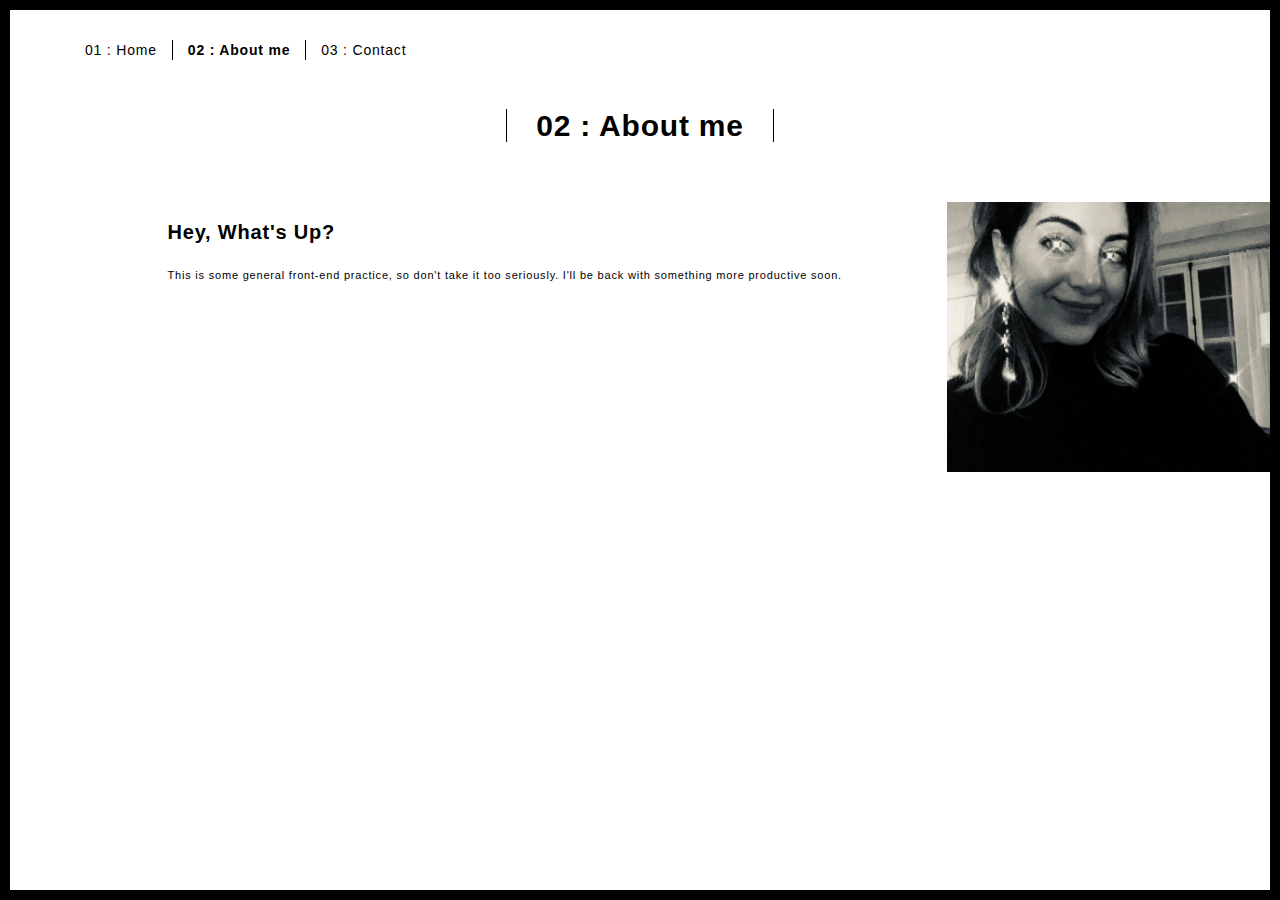
<file: about.html>
<!DOCTYPE html>
<html lang="en">

<head>
  <meta charset="UTF-8">
  <meta content="IE=edge" http-equiv="X-UA-Compatible">
  <meta content="width=device-width,initial-scale=1" name="viewport">
  <meta content="description" name="description">
  <meta name="google" content="notranslate" />
  <meta content="Mashup templates have been developped by Orson.io team" name="author">

  <!-- Disable tap highlight on IE -->
  <meta name="msapplication-tap-highlight" content="no">
  
  <link rel="apple-touch-icon" sizes="180x180" href="./assets/apple-icon-180x180.png">
  <link href="./assets/favicon.ico" rel="icon">

  <title>Title page</title>  

<link href="./main.3f6952e4.css" rel="stylesheet"></head>

<body class="">
<div id="site-border-left"></div>
<div id="site-border-right"></div>
<div id="site-border-top"></div>
<div id="site-border-bottom"></div>
 <!-- Add your content of header -->
<header>
  <nav class="navbar  navbar-fixed-top navbar-default">
    <div class="container">
        <button type="button" class="navbar-toggle collapsed" data-toggle="collapse" data-target="#navbar-collapse" aria-expanded="false">
          <span class="sr-only">Toggle navigation</span>
          <span class="icon-bar"></span>
          <span class="icon-bar"></span>
          <span class="icon-bar"></span>
        </button>

      <div class="collapse navbar-collapse" id="navbar-collapse">
        <ul class="nav navbar-nav ">
          <li><a href="./index.html" title="">01 : Home</a></li>
          <li><a href="./about.html" title="">02 : About me</a></li>
          <li><a href="./contact.html" title="">03 : Contact</a></li>
        </ul>


      </div> 
    </div>
  </nav>
</header>

<div class="section-container">
    <div class="container">
      <div class="row">
        <div class="col-xs-12">
          <div class="section-container-spacer text-center">
            <h1 class="h2">02 : About me</h1>
          </div>
          
          <div class="row">
            <div class="col-md-12 col-md-offset-1">
              <div class="row">
                <div class="col-xs-12 col-md-8">
                  <h3>Hey, What's Up?</h3>
                  <p>This is some general front-end practice, so don't take it too seriously. I'll be back with something more productive soon.</p>
                  
                </div>
                <div class="col-xs-8 col-md-4">
                  <img src="./assets/images/profil.jpg" class="img-responsive" alt="hi">
                </div>
              </div>
            </div>
          </div>
          
          
       </div>
      </div>
    </div>
  </div>


<footer class="footer-container text-center">
  <div class="container">
    <div class="row">
      <div class="col-xs-12">
        
      </div>
    </div>
  </div>
</footer>

<script>
  document.addEventListener("DOMContentLoaded", function (event) {
     navActivePage();
  });
</script>

<!-- Google Analytics: change UA-XXXXX-X to be your site's ID 

<script>
  (function (i, s, o, g, r, a, m) {
    i['GoogleAnalyticsObject'] = r; i[r] = i[r] || function () {
      (i[r].q = i[r].q || []).push(arguments)
    }, i[r].l = 1 * new Date(); a = s.createElement(o),
      m = s.getElementsByTagName(o)[0]; a.async = 1; a.src = g; m.parentNode.insertBefore(a, m)
  })(window, document, 'script', '//www.google-analytics.com/analytics.js', 'ga');
  ga('create', 'UA-XXXXX-X', 'auto');
  ga('send', 'pageview');
</script>

--> <script type="text/javascript" src="./main.70a66962.js"></script></body>

</html>
</file>
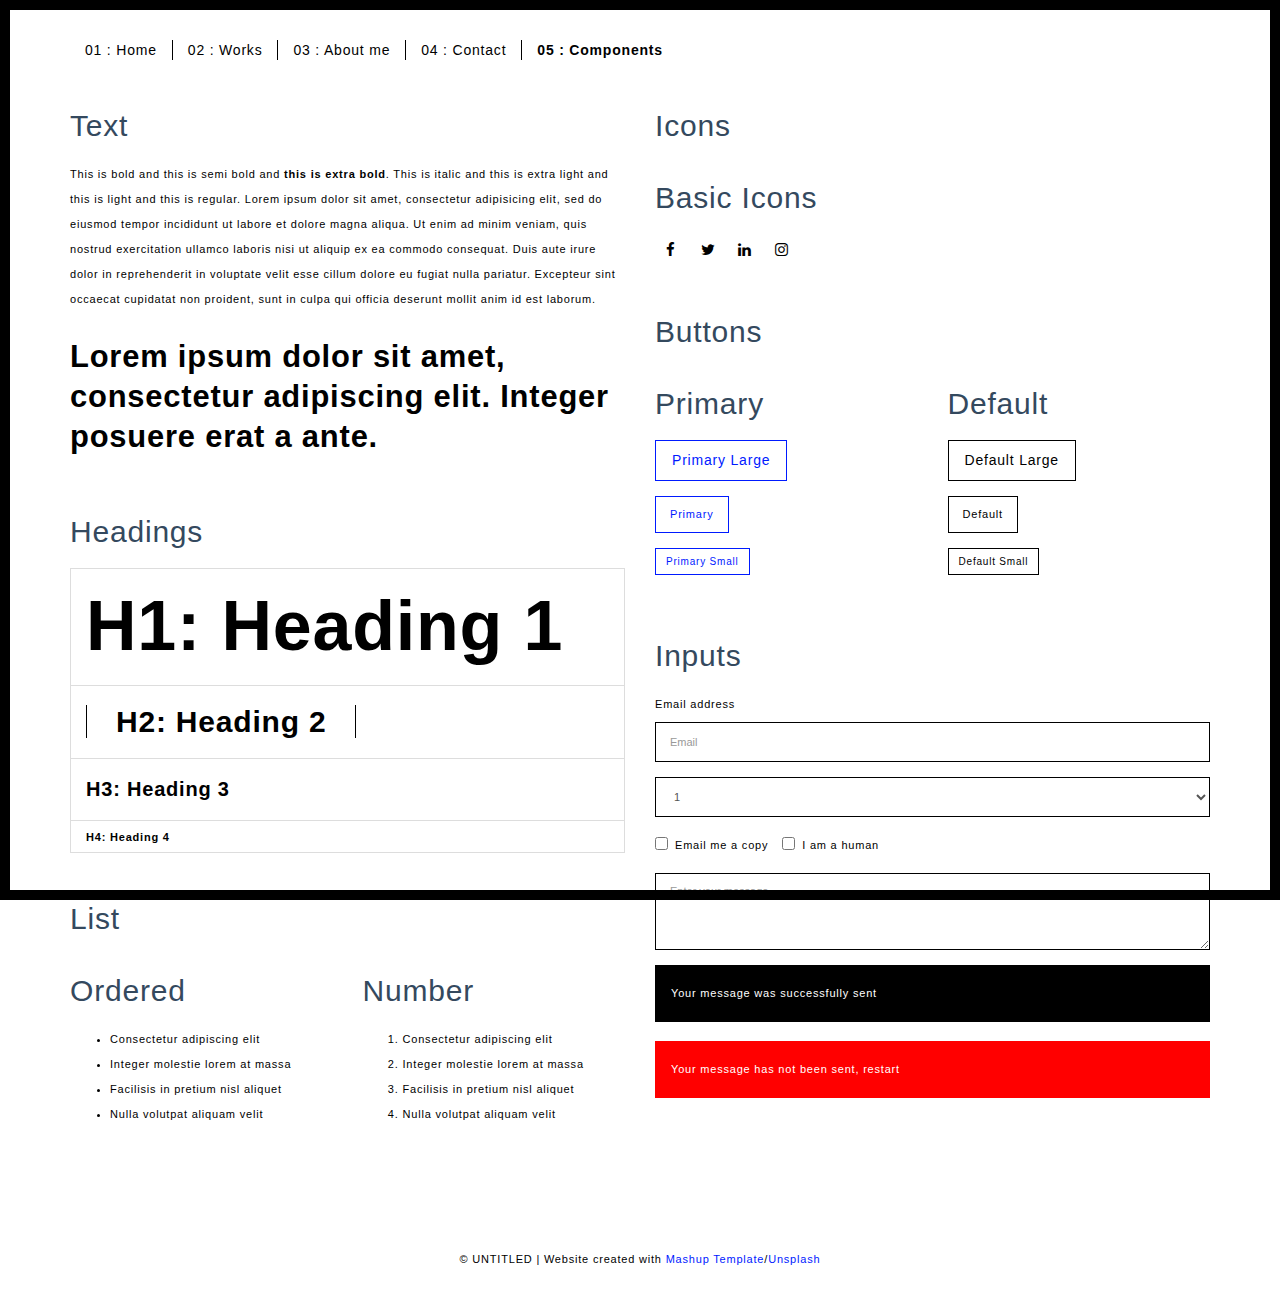
<file: components.html>
<!DOCTYPE html>
<html lang="en">

<head>
  <meta charset="UTF-8">
  <meta content="IE=edge" http-equiv="X-UA-Compatible">
  <meta content="width=device-width,initial-scale=1" name="viewport">
  <meta content="description" name="description">
  <meta name="google" content="notranslate" />
  <meta content="Mashup templates have been developped by Orson.io team" name="author">

  <!-- Disable tap highlight on IE -->
  <meta name="msapplication-tap-highlight" content="no">
  
  <link rel="apple-touch-icon" sizes="180x180" href="./assets/apple-icon-180x180.png">
  <link href="./assets/favicon.ico" rel="icon">

  <title>Title page</title>  

<link href="./main.3f6952e4.css" rel="stylesheet"></head>

<body class="">
<div id="site-border-left"></div>
<div id="site-border-right"></div>
<div id="site-border-top"></div>
<div id="site-border-bottom"></div>
 <!-- Add your content of header -->
<header>
  <nav class="navbar  navbar-fixed-top navbar-default">
    <div class="container">
        <button type="button" class="navbar-toggle collapsed" data-toggle="collapse" data-target="#navbar-collapse" aria-expanded="false">
          <span class="sr-only">Toggle navigation</span>
          <span class="icon-bar"></span>
          <span class="icon-bar"></span>
          <span class="icon-bar"></span>
        </button>

      <div class="collapse navbar-collapse" id="navbar-collapse">
        <ul class="nav navbar-nav ">
          <li><a href="./index.html" title="">01 : Home</a></li>
          <li><a href="./works.html" title="">02 : Works</a></li>
          <li><a href="./about.html" title="">03 : About me</a></li>
          <li><a href="./contact.html" title="">04 : Contact</a></li>
          <li><a href="./components.html" title="">05 : Components</a></li>
        </ul>


      </div> 
    </div>
  </nav>
</header>

<div class="section-container">
  
<!-- Add your site or app content here -->
  <div class="container">
    <div class="row">
      <div class="col-xs-12 col-md-6">

        <div class="template-example">
          <h2 class="template-title-example">Text</h2>
          <p>This is bold and this is semi bold and <b>this is extra bold</b>. This is italic and this is extra light and this is light
          and this is regular. Lorem ipsum dolor sit amet, consectetur adipisicing elit, sed do eiusmod
          tempor incididunt ut labore et dolore magna aliqua. Ut enim ad minim veniam,
          quis nostrud exercitation ullamco laboris nisi ut aliquip ex ea commodo
          consequat. Duis aute irure dolor in reprehenderit in voluptate velit esse
          cillum dolore eu fugiat nulla pariatur. Excepteur sint occaecat cupidatat non
          proident, sunt in culpa qui officia deserunt mollit anim id est laborum.

          <blockquote>
            <p>Lorem ipsum dolor sit amet, consectetur adipiscing elit. Integer posuere erat a ante.</p>
          </blockquote>
          
          </p>
        </div>

        <div class="template-example">
          <h2 class="template-title-example">Headings</h2>
          
          <table class="table table-bordered">
            <tr><td><h1>H1: Heading 1</h1></td></tr>
            <tr><td><h2>H2: Heading 2</h2></td></tr>
            <tr><td><h3>H3: Heading 3</h3></td></tr>
            <tr><td><h4>H4: Heading 4</h4></td></tr>
          </table>
          
        </div>

        
        <div class="template-example">
          <h2 class="template-title-example">List</h2>
          <div class="row">
            <div class="col-md-6">
              <h3 class="template-title-example">Ordered</h3>
              <ul>
                <li>Consectetur adipiscing elit</li>
                <li>Integer molestie lorem at massa</li>
                <li>Facilisis in pretium nisl aliquet</li>
                <li>Nulla volutpat aliquam velit</li>
              </ul>
            </div>
            <div class="col-md-6">
              <h3 class="template-title-example">Number</h3>
              <ol>
                <li>Consectetur adipiscing elit</li>
                <li>Integer molestie lorem at massa</li>
                <li>Facilisis in pretium nisl aliquet</li>
                <li>Nulla volutpat aliquam velit</li>
              </ol>
            </div>
          </div>
        </div>
        
      </div>

      <div class="col-xs-12 col-md-6">
        <div class="template-example">
          <h2 class="template-title-example">Icons</h2>
          
          <div class="row">
            
            <div class="col-md-6">
               <h3 class="template-title-example">Basic Icons</h2>
                <ul class="list-icons">
                  <li>
                    <span class="fa-icon">
                      <i class="fa fa-facebook"></i>
                    </span>
                  </li>
                  <li>
                    <span class="fa-icon">
                      <i class="fa fa-twitter"></i>
                    </span>
                  </li>
                  <li>
                    <span class="fa-icon">
                      <i class="fa fa-linkedin"></i>
                    </span>
                  </li>
                  <li>
                    <span class="fa-icon">
                      <i class="fa fa-instagram"></i>
                    </span>
                  </li>
                </ul>
            </div>

          </div>


          


        </div>

        <div class="template-example">
          <h2 class="template-title-example">Buttons</h2>
          <div class="row">
            <div class="col-md-6">
              <h3 class="template-title-example">Primary</h2>
              <div class="row">
                  <div class="col-md-6">
                  <p><a href="" class="btn btn-primary btn-lg">Primary Large</a></p>
                  <p><a href="" class="btn btn-primary">Primary </a></p>
                  <p><a href="" class="btn btn-primary btn-sm">Primary Small</a></p>
                </div>
              </div>

              
            </div>

            <div class="col-md-6">
              <h3 class="template-title-example">Default</h2>
              <div class="row">
                  <div class="col-md-6">
                  <p><a href="" class="btn btn-default btn-lg">Default Large</a></p>
                  <p><a href="" class="btn btn-default">Default </a></p>
                  <p><a href="" class="btn btn-default btn-sm">Default Small</a></p>
                </div>
              </div>

            </div>
          </div>
        </div>
        
        <div class="template-example">
          <h2 class="template-title-example">Inputs</h2>

            <div class="form-group">
              <label for="exampleInputEmail1">Email address</label>
              <input type="email" class="form-control" id="exampleInputEmail1" placeholder="Email">
            </div>

            <div class="form-group">
              <select class="form-control">
                <option>1</option>
                <option>2</option>
                <option>3</option>
                <option>4</option>
                <option>5</option>
              </select>
            </div>

            <div class="form-group">
              <label class="checkbox-inline">
                <input 
                type="checkbox" id="inlineCheckbox1" value="option1"> Email me a copy
              </label>
              <label class="checkbox-inline">
                <input type="checkbox" id="inlineCheckbox2" value="option2"> I am a human
              </label>
            </div>

            <div class="form-group">
              <textarea class="form-control" rows="3" placeholder="Enter your message"></textarea>
            </div>
            
            <div class="alert alert-success" role="alert">Your message was successfully sent</div>
            <div class="alert alert-danger" role="alert">Your message has not been sent, restart</div>
        </div>




      </div>
    </div>
  </div>
</div>

<footer class="footer-container text-center">
  <div class="container">
    <div class="row">
      <div class="col-xs-12">
        <p>© UNTITLED | Website created with <a href="http://www.mashup-template.com/" title="Create website with free html template">Mashup Template</a>/<a href="https://www.unsplash.com/" title="Beautiful Free Images">Unsplash</a></p>
      </div>
    </div>
  </div>
</footer>

<script>
  document.addEventListener("DOMContentLoaded", function (event) {
     navActivePage();
  });
</script>

<!-- Google Analytics: change UA-XXXXX-X to be your site's ID 

<script>
  (function (i, s, o, g, r, a, m) {
    i['GoogleAnalyticsObject'] = r; i[r] = i[r] || function () {
      (i[r].q = i[r].q || []).push(arguments)
    }, i[r].l = 1 * new Date(); a = s.createElement(o),
      m = s.getElementsByTagName(o)[0]; a.async = 1; a.src = g; m.parentNode.insertBefore(a, m)
  })(window, document, 'script', '//www.google-analytics.com/analytics.js', 'ga');
  ga('create', 'UA-XXXXX-X', 'auto');
  ga('send', 'pageview');
</script>

--> <script type="text/javascript" src="./main.70a66962.js"></script></body>

</html>
</file>
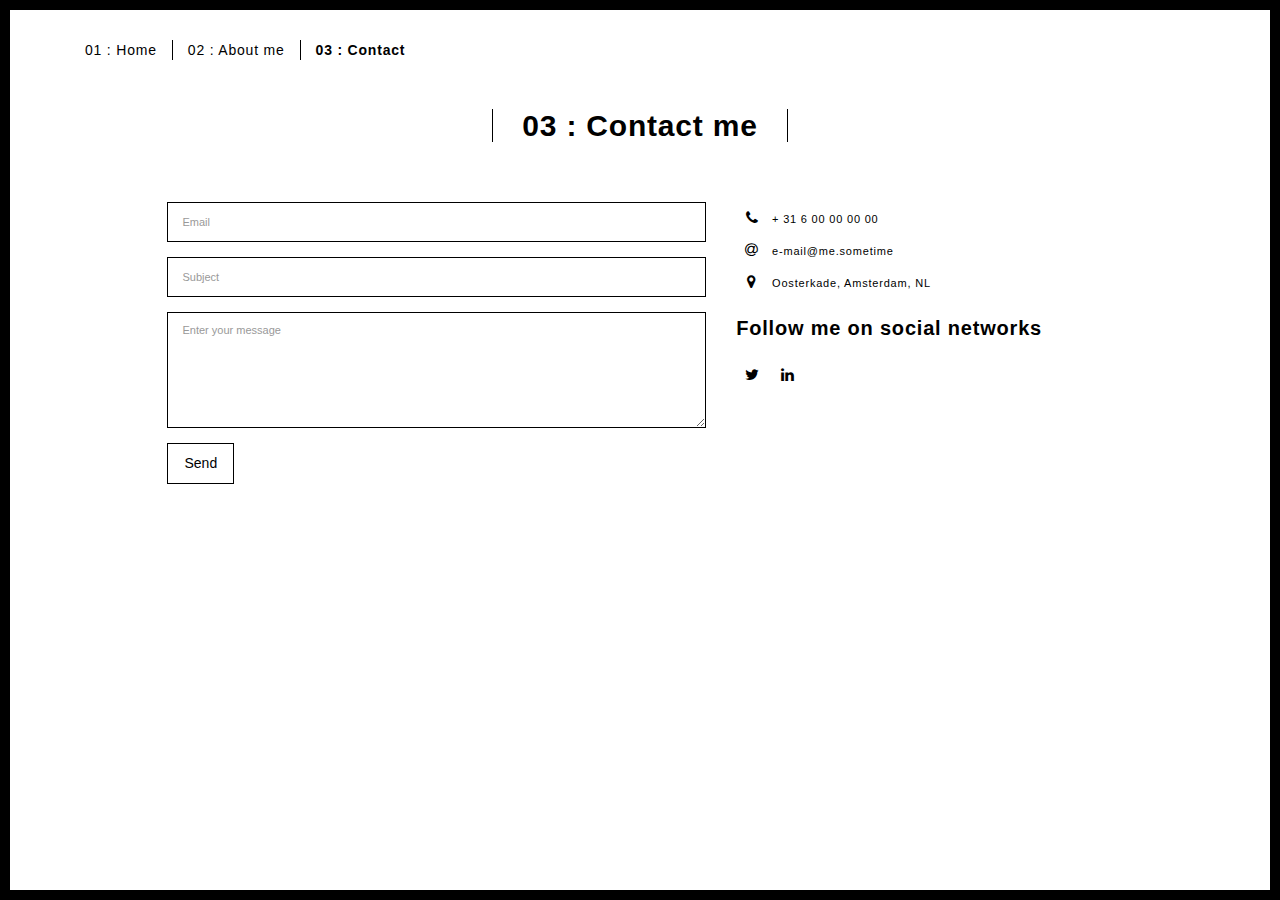
<file: contact.html>
<!DOCTYPE html>
<html lang="en">

<head>
  <meta charset="UTF-8">
  <meta content="IE=edge" http-equiv="X-UA-Compatible">
  <meta content="width=device-width,initial-scale=1" name="viewport">
  <meta content="description" name="description">
  <meta name="google" content="notranslate" />
  <meta content="Mashup templates have been developped by Orson.io team" name="author">

  <!-- Disable tap highlight on IE -->
  <meta name="msapplication-tap-highlight" content="no">
  
  <link rel="apple-touch-icon" sizes="180x180" href="./assets/apple-icon-180x180.png">
  <link href="./assets/favicon.ico" rel="icon">

  <title>Title page</title>  

<link href="./main.3f6952e4.css" rel="stylesheet"></head>

<body class="">
<div id="site-border-left"></div>
<div id="site-border-right"></div>
<div id="site-border-top"></div>
<div id="site-border-bottom"></div>
 <!-- Add your content of header -->
<header>
  <nav class="navbar  navbar-fixed-top navbar-default">
    <div class="container">
        <button type="button" class="navbar-toggle collapsed" data-toggle="collapse" data-target="#navbar-collapse" aria-expanded="false">
          <span class="sr-only">Toggle navigation</span>
          <span class="icon-bar"></span>
          <span class="icon-bar"></span>
          <span class="icon-bar"></span>
        </button>

      <div class="collapse navbar-collapse" id="navbar-collapse">
        <ul class="nav navbar-nav ">
          <li><a href="./index.html" title="">01 : Home</a></li>
          <li><a href="./about.html" title="">02 : About me</a></li>
          <li><a href="./contact.html" title="">03 : Contact</a></li>
        </ul>


      </div> 
    </div>
  </nav>
</header>

<div class="section-container">
    <div class="container">
      <div class="row">
        <div class="col-xs-12">
          <div class="section-container-spacer text-center">
            <h1 class="h2">03 : Contact me</h1>
          </div>
          
          <div class="row">
            <div class="col-md-10 col-md-offset-1">
               <form action="" class="reveal-content">
                  <div class="row">
                    <div class="col-md-7">
                      <div class="form-group">
                        <input type="email" class="form-control" id="email" placeholder="Email">
                      </div>
                      <div class="form-group">
                        <input type="text" class="form-control" id="subject" placeholder="Subject">
                      </div>
                      <div class="form-group">
                        <textarea class="form-control" rows="5" placeholder="Enter your message"></textarea>
                      </div>
                      <button type="submit" class="btn btn-default btn-lg">Send</button>
                    </div>
                    <div class="col-md-5 address-container">
                      <ul class="list-unstyled">
                        <li>
                          <span class="fa-icon">
                            <i class="fa fa-phone" aria-hidden="true"></i>
                          </span>
                          + 31 6 00 00 00 00
                        </li>
                        <li>
                          <span class="fa-icon">
                            <i class="fa fa-at" aria-hidden="true"></i>
                          </span>
                          e-mail@me.sometime
                        </li>
                        <li>
                          <span class="fa-icon">
                            <i class="fa fa fa-map-marker" aria-hidden="true"></i>
                          </span>
                          Oosterkade, Amsterdam, NL
                        </li>
                      </ul>
                      <h3>Follow me on social networks</h3>
                    
                      <a href="http://www.twitter.com/tina_yazdi" title="" class="fa-icon">
                        <i class="fa fa-twitter"></i>
                      </a>
                      <a href="http://www.linkedin.com/tinayazdi" title="" class="fa-icon">
                        <i class="fa fa-linkedin"></i>
                      </a>

                    </div>
                  </div>
                </form>
            </div>

          </div>
         
       </div>
      </div>
    </div>
  </div>


<footer class="footer-container text-center">
  <div class="container">
    <div class="row">
      <div class="col-xs-12">
       
      </div>
    </div>
  </div>
</footer>

<script>
  document.addEventListener("DOMContentLoaded", function (event) {
     navActivePage();
  });
</script>

<!-- Google Analytics: change UA-XXXXX-X to be your site's ID 

<script>
  (function (i, s, o, g, r, a, m) {
    i['GoogleAnalyticsObject'] = r; i[r] = i[r] || function () {
      (i[r].q = i[r].q || []).push(arguments)
    }, i[r].l = 1 * new Date(); a = s.createElement(o),
      m = s.getElementsByTagName(o)[0]; a.async = 1; a.src = g; m.parentNode.insertBefore(a, m)
  })(window, document, 'script', '//www.google-analytics.com/analytics.js', 'ga');
  ga('create', 'UA-XXXXX-X', 'auto');
  ga('send', 'pageview');
</script>

--> <script type="text/javascript" src="./main.70a66962.js"></script></body>

</html>
</file>
<file: main.3f6952e4.css>
@import url(https://fonts.googleapis.com/css?family=Sarabun:900|Sarabun+Roboto:300,400,700);
@import url(https://maxcdn.bootstrapcdn.com/font-awesome/4.7.0/css/font-awesome.min.css);

/*!
 * Bootstrap v3.3.7 (http://getbootstrap.com)
 * Copyright 2011-2016 Twitter, Inc.
 * Licensed under MIT (https://github.com/twbs/bootstrap/blob/master/LICENSE)
 */


/*! normalize.css v3.0.3 | MIT License | github.com/necolas/normalize.css */

html {
    font-family: sans-serif;
    -ms-text-size-adjust: 100%;
    -webkit-text-size-adjust: 100%
}

body {
    margin: 0
}

article,
aside,
details,
figcaption,
figure,
footer,
header,
hgroup,
main,
menu,
nav,
section,
summary {
    display: block
}

audio,
canvas,
progress,
video {
    display: inline-block;
    vertical-align: baseline
}

audio:not([controls]) {
    display: none;
    height: 0
}

[hidden],
template {
    display: none
}

a {
    background-color: transparent
}

a:active,
a:hover {
    outline: 0
}

abbr[title] {
    border-bottom: 1px dotted
}

b,
strong {
    font-weight: 700
}

dfn {
    font-style: italic
}

h1 {
    font-size: 2em;
    margin: .67em 0
}

mark {
    background: #ff0;
    color: #000
}

small {
    font-size: 80%
}

sub,
sup {
    font-size: 75%;
    line-height: 0;
    position: relative;
    vertical-align: baseline
}

sup {
    top: -.5em
}

sub {
    bottom: -.25em
}

img {
    border: 0
}

svg:not(:root) {
    overflow: hidden
}

figure {
    margin: 1em 40px
}

hr {
    box-sizing: content-box;
    height: 0
}

pre {
    overflow: auto
}

code,
kbd,
pre,
samp {
    font-family: monospace, monospace;
    font-size: 1em
}

button,
input,
optgroup,
select,
textarea {
    color: inherit;
    font: inherit;
    margin: 0
}

button {
    overflow: visible
}

button,
select {
    text-transform: none
}

button,
html input[type=button],
input[type=reset],
input[type=submit] {
    -webkit-appearance: button;
    cursor: pointer
}

button[disabled],
html input[disabled] {
    cursor: default
}

button::-moz-focus-inner,
input::-moz-focus-inner {
    border: 0;
    padding: 0
}

input {
    line-height: normal
}

input[type=checkbox],
input[type=radio] {
    box-sizing: border-box;
    padding: 0
}

input[type=number]::-webkit-inner-spin-button,
input[type=number]::-webkit-outer-spin-button {
    height: auto
}

input[type=search] {
    -webkit-appearance: textfield;
    box-sizing: content-box
}

input[type=search]::-webkit-search-cancel-button,
input[type=search]::-webkit-search-decoration {
    -webkit-appearance: none
}

fieldset {
    border: 1px solid silver;
    margin: 0 2px;
    padding: .35em .625em .75em
}

textarea {
    overflow: auto
}

optgroup {
    font-weight: 700
}

table {
    border-collapse: collapse;
    border-spacing: 0
}

td,
th {
    padding: 0
}


/*! Source: https://github.com/h5bp/html5-boilerplate/blob/master/src/css/main.css */

@media print {
    *,
    :after,
    :before {
        background: transparent!important;
        color: #000!important;
        box-shadow: none!important;
        text-shadow: none!important
    }
    a,
    a:visited {
        text-decoration: underline
    }
    a[href]:after {
        content: " (" attr(href) ")"
    }
    abbr[title]:after {
        content: " (" attr(title) ")"
    }
    a[href^="#"]:after,
    a[href^="javascript:"]:after {
        content: ""
    }
    blockquote,
    pre {
        border: 1px solid #999;
        page-break-inside: avoid
    }
    thead {
        display: table-header-group
    }
    img,
    tr {
        page-break-inside: avoid
    }
    img {
        max-width: 100%!important
    }
    h2,
    h3,
    p {
        orphans: 3;
        widows: 3
    }
    h2,
    h3 {
        page-break-after: avoid
    }
    .navbar {
        display: none
    }
    .btn>.caret,
    .dropup>.btn>.caret {
        border-top-color: #000!important
    }
    .label {
        border: 1px solid #000
    }
    .table {
        border-collapse: collapse!important
    }
    .table td,
    .table th {
        background-color: #fff!important
    }
    .table-bordered td,
    .table-bordered th {
        border: 1px solid #ddd!important
    }
}

*,
:after,
:before {
    -webkit-box-sizing: border-box;
    -moz-box-sizing: border-box;
    box-sizing: border-box
}

html {
    font-size: 10px;
    -webkit-tap-highlight-color: transparent
}

body {
    font-family: Roboto Mono, Helvetica, Arial, sans-serif;
    font-size: 11px;
    line-height: 1.78;
    color: #000;
    background-color: #fff
}

button,
input,
select,
textarea {
    font-family: inherit;
    font-size: inherit;
    line-height: inherit
}

a {
    color: #001aff;
    text-decoration: none
}

a:focus,
a:hover {
    color: #0012b3;
    text-decoration: underline
}

a:focus {
    outline: 5px auto -webkit-focus-ring-color;
    outline-offset: -2px
}

figure {
    margin: 0
}

img {
    vertical-align: middle
}

.img-responsive {
    display: block;
    max-width: 100%;
    height: auto
}

.img-rounded {
    border-radius: 0
}

.img-thumbnail {
    padding: 4px;
    line-height: 1.78;
    background-color: #fff;
    border: 1px solid #ddd;
    border-radius: 0;
    -webkit-transition: all .2s ease-in-out;
    -o-transition: all .2s ease-in-out;
    transition: all .2s ease-in-out;
    display: inline-block;
    max-width: 100%;
    height: auto
}

.img-circle {
    border-radius: 50%
}

hr {
    margin-top: 19px;
    margin-bottom: 19px;
    border: 0;
    border-top: 1px solid #eee
}

.sr-only {
    position: absolute;
    width: 1px;
    height: 1px;
    margin: -1px;
    padding: 0;
    overflow: hidden;
    clip: rect(0, 0, 0, 0);
    border: 0
}

.sr-only-focusable:active,
.sr-only-focusable:focus {
    position: static;
    width: auto;
    height: auto;
    margin: 0;
    overflow: visible;
    clip: auto
}

[role=button] {
    cursor: pointer
}

.h1,
.h2,
.h3,
.h4,
.h5,
.h6,
h1,
h2,
h3,
h4,
h5,
h6 {
    font-family: Roboto Mono, Helvetica, Arial, sans-serif;
    font-weight: 700;
    line-height: 1.1;
    color: #000
}

.h1 .small,
.h1 small,
.h2 .small,
.h2 small,
.h3 .small,
.h3 small,
.h4 .small,
.h4 small,
.h5 .small,
.h5 small,
.h6 .small,
.h6 small,
h1 .small,
h1 small,
h2 .small,
h2 small,
h3 .small,
h3 small,
h4 .small,
h4 small,
h5 .small,
h5 small,
h6 .small,
h6 small {
    font-weight: 400;
    line-height: 1;
    color: #777
}

.h1,
.h2,
.h3,
h1,
h2,
h3 {
    margin-top: 19px;
    margin-bottom: 9.5px
}

.h1 .small,
.h1 small,
.h2 .small,
.h2 small,
.h3 .small,
.h3 small,
h1 .small,
h1 small,
h2 .small,
h2 small,
h3 .small,
h3 small {
    font-size: 65%
}

.h4,
.h5,
.h6,
h4,
h5,
h6 {
    margin-top: 9.5px;
    margin-bottom: 9.5px
}

.h4 .small,
.h4 small,
.h5 .small,
.h5 small,
.h6 .small,
.h6 small,
h4 .small,
h4 small,
h5 .small,
h5 small,
h6 .small,
h6 small {
    font-size: 75%
}

.h1,
h1 {
    font-size: 70px
}

.h2,
h2 {
    font-size: 30px
}

.h3,
h3 {
    font-size: 20px
}

.h4,
.h5,
h4,
h5 {
    font-size: 11px
}

.h6,
h6 {
    font-size: 10px
}

p {
    margin: 0 0 9.5px
}

.lead {
    margin-bottom: 19px;
    font-size: 12px;
    font-weight: 300;
    line-height: 1.4
}

@media (min-width:768px) {
    .lead {
        font-size: 16.5px
    }
}

.small,
small {
    font-size: 90%
}

.mark,
mark {
    background-color: #fcf8e3;
    padding: .2em
}

.text-left {
    text-align: left
}

.text-right {
    text-align: right
}

.text-center {
    text-align: center
}

.text-justify {
    text-align: justify
}

.text-nowrap {
    white-space: nowrap
}

.text-lowercase {
    text-transform: lowercase
}

.initialism,
.text-uppercase {
    text-transform: uppercase
}

.text-capitalize {
    text-transform: capitalize
}

.text-muted {
    color: #777
}

.text-primary {
    color: #001aff
}

a.text-primary:focus,
a.text-primary:hover {
    color: #0015cc
}

.text-success {
    color: #fff
}

a.text-success:focus,
a.text-success:hover {
    color: #e6e6e6
}

.text-info {
    color: #31708f
}

a.text-info:focus,
a.text-info:hover {
    color: #245269
}

.text-warning {
    color: #8a6d3b
}

a.text-warning:focus,
a.text-warning:hover {
    color: #66512c
}

.text-danger {
    color: #fff
}

a.text-danger:focus,
a.text-danger:hover {
    color: #e6e6e6
}

.bg-primary {
    color: #fff;
    background-color: #001aff
}

a.bg-primary:focus,
a.bg-primary:hover {
    background-color: #0015cc
}

.bg-success,
a.bg-success:focus,
a.bg-success:hover {
    background-color: #000
}

.bg-info {
    background-color: #d9edf7
}

a.bg-info:focus,
a.bg-info:hover {
    background-color: #afd9ee
}

.bg-warning {
    background-color: #fcf8e3
}

a.bg-warning:focus,
a.bg-warning:hover {
    background-color: #f7ecb5
}

.bg-danger {
    background-color: red
}

a.bg-danger:focus,
a.bg-danger:hover {
    background-color: #c00
}

.page-header {
    padding-bottom: 8.5px;
    margin: 38px 0 19px;
    border-bottom: 1px solid #eee
}

ol,
ul {
    margin-top: 0;
    margin-bottom: 9.5px
}

ol ol,
ol ul,
ul ol,
ul ul {
    margin-bottom: 0
}

.list-inline,
.list-unstyled {
    padding-left: 0;
    list-style: none
}

.list-inline {
    margin-left: -5px
}

.list-inline>li {
    display: inline-block;
    padding-left: 5px;
    padding-right: 5px
}

dl {
    margin-top: 0;
    margin-bottom: 19px
}

dd,
dt {
    line-height: 1.78
}

dt {
    font-weight: 700
}

dd {
    margin-left: 0
}

.dl-horizontal dd:after,
.dl-horizontal dd:before {
    content: " ";
    display: table
}

.dl-horizontal dd:after {
    clear: both
}

@media (min-width:768px) {
    .dl-horizontal dt {
        float: left;
        width: 160px;
        clear: left;
        text-align: right;
        overflow: hidden;
        text-overflow: ellipsis;
        white-space: nowrap
    }
    .dl-horizontal dd {
        margin-left: 180px
    }
}

abbr[data-original-title],
abbr[title] {
    cursor: help;
    border-bottom: 1px dotted #777
}

.initialism {
    font-size: 90%
}

blockquote {
    padding: 9.5px 19px;
    margin: 0 0 19px;
    font-size: 13.75px;
    border-left: 5px solid #eee
}

blockquote ol:last-child,
blockquote p:last-child,
blockquote ul:last-child {
    margin-bottom: 0
}

blockquote .small,
blockquote footer,
blockquote small {
    display: block;
    font-size: 80%;
    line-height: 1.78;
    color: #777
}

blockquote .small:before,
blockquote footer:before,
blockquote small:before {
    content: "\2014   \A0"
}

.blockquote-reverse,
blockquote.pull-right {
    padding-right: 15px;
    padding-left: 0;
    border-right: 5px solid #eee;
    border-left: 0;
    text-align: right
}

.blockquote-reverse .small:before,
.blockquote-reverse footer:before,
.blockquote-reverse small:before,
blockquote.pull-right .small:before,
blockquote.pull-right footer:before,
blockquote.pull-right small:before {
    content: ""
}

.blockquote-reverse .small:after,
.blockquote-reverse footer:after,
.blockquote-reverse small:after,
blockquote.pull-right .small:after,
blockquote.pull-right footer:after,
blockquote.pull-right small:after {
    content: "\A0   \2014"
}

address {
    margin-bottom: 19px;
    font-style: normal;
    line-height: 1.78
}

code,
kbd,
pre,
samp {
    font-family: Menlo, Monaco, Consolas, Courier New, monospace
}

code {
    color: #c7254e;
    background-color: #f9f2f4
}

code,
kbd {
    padding: 2px 4px;
    font-size: 90%;
    border-radius: 0
}

kbd {
    color: #fff;
    background-color: #333;
    box-shadow: inset 0 -1px 0 rgba(0, 0, 0, .25)
}

kbd kbd {
    padding: 0;
    font-size: 100%;
    font-weight: 700;
    box-shadow: none
}

pre {
    display: block;
    padding: 9px;
    margin: 0 0 9.5px;
    font-size: 10px;
    line-height: 1.78;
    word-break: break-all;
    word-wrap: break-word;
    color: #333;
    background-color: #f5f5f5;
    border: 1px solid #ccc;
    border-radius: 0
}

pre code {
    padding: 0;
    font-size: inherit;
    color: inherit;
    white-space: pre-wrap;
    background-color: transparent;
    border-radius: 0
}

.pre-scrollable {
    max-height: 340px;
    overflow-y: scroll
}

.container {
    margin-right: auto;
    margin-left: auto;
    padding-left: 15px;
    padding-right: 15px
}

.container:after,
.container:before {
    content: " ";
    display: table
}

.container:after {
    clear: both
}

@media (min-width:768px) {
    .container {
        width: 750px
    }
}

@media (min-width:992px) {
    .container {
        width: 970px
    }
}

@media (min-width:1200px) {
    .container {
        width: 1170px
    }
}

.container-fluid {
    margin-right: auto;
    margin-left: auto;
    padding-left: 15px;
    padding-right: 15px
}

.container-fluid:after,
.container-fluid:before {
    content: " ";
    display: table
}

.container-fluid:after {
    clear: both
}

.row {
    margin-left: -15px;
    margin-right: -15px
}

.row:after,
.row:before {
    content: " ";
    display: table
}

.row:after {
    clear: both
}

.col-lg-1,
.col-lg-2,
.col-lg-3,
.col-lg-4,
.col-lg-5,
.col-lg-6,
.col-lg-7,
.col-lg-8,
.col-lg-9,
.col-lg-10,
.col-lg-11,
.col-lg-12,
.col-md-1,
.col-md-2,
.col-md-3,
.col-md-4,
.col-md-5,
.col-md-6,
.col-md-7,
.col-md-8,
.col-md-9,
.col-md-10,
.col-md-11,
.col-md-12,
.col-sm-1,
.col-sm-2,
.col-sm-3,
.col-sm-4,
.col-sm-5,
.col-sm-6,
.col-sm-7,
.col-sm-8,
.col-sm-9,
.col-sm-10,
.col-sm-11,
.col-sm-12,
.col-xs-1,
.col-xs-2,
.col-xs-3,
.col-xs-4,
.col-xs-5,
.col-xs-6,
.col-xs-7,
.col-xs-8,
.col-xs-9,
.col-xs-10,
.col-xs-11,
.col-xs-12 {
    position: relative;
    min-height: 1px;
    padding-left: 15px;
    padding-right: 15px
}

.col-xs-1,
.col-xs-2,
.col-xs-3,
.col-xs-4,
.col-xs-5,
.col-xs-6,
.col-xs-7,
.col-xs-8,
.col-xs-9,
.col-xs-10,
.col-xs-11,
.col-xs-12 {
    float: left
}

.col-xs-1 {
    width: 8.33333%
}

.col-xs-2 {
    width: 16.66667%
}

.col-xs-3 {
    width: 25%
}

.col-xs-4 {
    width: 33.33333%
}

.col-xs-5 {
    width: 41.66667%
}

.col-xs-6 {
    width: 50%
}

.col-xs-7 {
    width: 58.33333%
}

.col-xs-8 {
    width: 66.66667%
}

.col-xs-9 {
    width: 75%
}

.col-xs-10 {
    width: 83.33333%
}

.col-xs-11 {
    width: 91.66667%
}

.col-xs-12 {
    width: 100%
}

.col-xs-pull-0 {
    right: auto
}

.col-xs-pull-1 {
    right: 8.33333%
}

.col-xs-pull-2 {
    right: 16.66667%
}

.col-xs-pull-3 {
    right: 25%
}

.col-xs-pull-4 {
    right: 33.33333%
}

.col-xs-pull-5 {
    right: 41.66667%
}

.col-xs-pull-6 {
    right: 50%
}

.col-xs-pull-7 {
    right: 58.33333%
}

.col-xs-pull-8 {
    right: 66.66667%
}

.col-xs-pull-9 {
    right: 75%
}

.col-xs-pull-10 {
    right: 83.33333%
}

.col-xs-pull-11 {
    right: 91.66667%
}

.col-xs-pull-12 {
    right: 100%
}

.col-xs-push-0 {
    left: auto
}

.col-xs-push-1 {
    left: 8.33333%
}

.col-xs-push-2 {
    left: 16.66667%
}

.col-xs-push-3 {
    left: 25%
}

.col-xs-push-4 {
    left: 33.33333%
}

.col-xs-push-5 {
    left: 41.66667%
}

.col-xs-push-6 {
    left: 50%
}

.col-xs-push-7 {
    left: 58.33333%
}

.col-xs-push-8 {
    left: 66.66667%
}

.col-xs-push-9 {
    left: 75%
}

.col-xs-push-10 {
    left: 83.33333%
}

.col-xs-push-11 {
    left: 91.66667%
}

.col-xs-push-12 {
    left: 100%
}

.col-xs-offset-0 {
    margin-left: 0
}

.col-xs-offset-1 {
    margin-left: 8.33333%
}

.col-xs-offset-2 {
    margin-left: 16.66667%
}

.col-xs-offset-3 {
    margin-left: 25%
}

.col-xs-offset-4 {
    margin-left: 33.33333%
}

.col-xs-offset-5 {
    margin-left: 41.66667%
}

.col-xs-offset-6 {
    margin-left: 50%
}

.col-xs-offset-7 {
    margin-left: 58.33333%
}

.col-xs-offset-8 {
    margin-left: 66.66667%
}

.col-xs-offset-9 {
    margin-left: 75%
}

.col-xs-offset-10 {
    margin-left: 83.33333%
}

.col-xs-offset-11 {
    margin-left: 91.66667%
}

.col-xs-offset-12 {
    margin-left: 100%
}

@media (min-width:768px) {
    .col-sm-1,
    .col-sm-2,
    .col-sm-3,
    .col-sm-4,
    .col-sm-5,
    .col-sm-6,
    .col-sm-7,
    .col-sm-8,
    .col-sm-9,
    .col-sm-10,
    .col-sm-11,
    .col-sm-12 {
        float: left
    }
    .col-sm-1 {
        width: 8.33333%
    }
    .col-sm-2 {
        width: 16.66667%
    }
    .col-sm-3 {
        width: 25%
    }
    .col-sm-4 {
        width: 33.33333%
    }
    .col-sm-5 {
        width: 41.66667%
    }
    .col-sm-6 {
        width: 50%
    }
    .col-sm-7 {
        width: 58.33333%
    }
    .col-sm-8 {
        width: 66.66667%
    }
    .col-sm-9 {
        width: 75%
    }
    .col-sm-10 {
        width: 83.33333%
    }
    .col-sm-11 {
        width: 91.66667%
    }
    .col-sm-12 {
        width: 100%
    }
    .col-sm-pull-0 {
        right: auto
    }
    .col-sm-pull-1 {
        right: 8.33333%
    }
    .col-sm-pull-2 {
        right: 16.66667%
    }
    .col-sm-pull-3 {
        right: 25%
    }
    .col-sm-pull-4 {
        right: 33.33333%
    }
    .col-sm-pull-5 {
        right: 41.66667%
    }
    .col-sm-pull-6 {
        right: 50%
    }
    .col-sm-pull-7 {
        right: 58.33333%
    }
    .col-sm-pull-8 {
        right: 66.66667%
    }
    .col-sm-pull-9 {
        right: 75%
    }
    .col-sm-pull-10 {
        right: 83.33333%
    }
    .col-sm-pull-11 {
        right: 91.66667%
    }
    .col-sm-pull-12 {
        right: 100%
    }
    .col-sm-push-0 {
        left: auto
    }
    .col-sm-push-1 {
        left: 8.33333%
    }
    .col-sm-push-2 {
        left: 16.66667%
    }
    .col-sm-push-3 {
        left: 25%
    }
    .col-sm-push-4 {
        left: 33.33333%
    }
    .col-sm-push-5 {
        left: 41.66667%
    }
    .col-sm-push-6 {
        left: 50%
    }
    .col-sm-push-7 {
        left: 58.33333%
    }
    .col-sm-push-8 {
        left: 66.66667%
    }
    .col-sm-push-9 {
        left: 75%
    }
    .col-sm-push-10 {
        left: 83.33333%
    }
    .col-sm-push-11 {
        left: 91.66667%
    }
    .col-sm-push-12 {
        left: 100%
    }
    .col-sm-offset-0 {
        margin-left: 0
    }
    .col-sm-offset-1 {
        margin-left: 8.33333%
    }
    .col-sm-offset-2 {
        margin-left: 16.66667%
    }
    .col-sm-offset-3 {
        margin-left: 25%
    }
    .col-sm-offset-4 {
        margin-left: 33.33333%
    }
    .col-sm-offset-5 {
        margin-left: 41.66667%
    }
    .col-sm-offset-6 {
        margin-left: 50%
    }
    .col-sm-offset-7 {
        margin-left: 58.33333%
    }
    .col-sm-offset-8 {
        margin-left: 66.66667%
    }
    .col-sm-offset-9 {
        margin-left: 75%
    }
    .col-sm-offset-10 {
        margin-left: 83.33333%
    }
    .col-sm-offset-11 {
        margin-left: 91.66667%
    }
    .col-sm-offset-12 {
        margin-left: 100%
    }
}

@media (min-width:992px) {
    .col-md-1,
    .col-md-2,
    .col-md-3,
    .col-md-4,
    .col-md-5,
    .col-md-6,
    .col-md-7,
    .col-md-8,
    .col-md-9,
    .col-md-10,
    .col-md-11,
    .col-md-12 {
        float: left
    }
    .col-md-1 {
        width: 8.33333%
    }
    .col-md-2 {
        width: 16.66667%
    }
    .col-md-3 {
        width: 25%
    }
    .col-md-4 {
        width: 33.33333%
    }
    .col-md-5 {
        width: 41.66667%
    }
    .col-md-6 {
        width: 50%
    }
    .col-md-7 {
        width: 58.33333%
    }
    .col-md-8 {
        width: 66.66667%
    }
    .col-md-9 {
        width: 75%
    }
    .col-md-10 {
        width: 83.33333%
    }
    .col-md-11 {
        width: 91.66667%
    }
    .col-md-12 {
        width: 100%
    }
    .col-md-pull-0 {
        right: auto
    }
    .col-md-pull-1 {
        right: 8.33333%
    }
    .col-md-pull-2 {
        right: 16.66667%
    }
    .col-md-pull-3 {
        right: 25%
    }
    .col-md-pull-4 {
        right: 33.33333%
    }
    .col-md-pull-5 {
        right: 41.66667%
    }
    .col-md-pull-6 {
        right: 50%
    }
    .col-md-pull-7 {
        right: 58.33333%
    }
    .col-md-pull-8 {
        right: 66.66667%
    }
    .col-md-pull-9 {
        right: 75%
    }
    .col-md-pull-10 {
        right: 83.33333%
    }
    .col-md-pull-11 {
        right: 91.66667%
    }
    .col-md-pull-12 {
        right: 100%
    }
    .col-md-push-0 {
        left: auto
    }
    .col-md-push-1 {
        left: 8.33333%
    }
    .col-md-push-2 {
        left: 16.66667%
    }
    .col-md-push-3 {
        left: 25%
    }
    .col-md-push-4 {
        left: 33.33333%
    }
    .col-md-push-5 {
        left: 41.66667%
    }
    .col-md-push-6 {
        left: 50%
    }
    .col-md-push-7 {
        left: 58.33333%
    }
    .col-md-push-8 {
        left: 66.66667%
    }
    .col-md-push-9 {
        left: 75%
    }
    .col-md-push-10 {
        left: 83.33333%
    }
    .col-md-push-11 {
        left: 91.66667%
    }
    .col-md-push-12 {
        left: 100%
    }
    .col-md-offset-0 {
        margin-left: 0
    }
    .col-md-offset-1 {
        margin-left: 8.33333%
    }
    .col-md-offset-2 {
        margin-left: 16.66667%
    }
    .col-md-offset-3 {
        margin-left: 25%
    }
    .col-md-offset-4 {
        margin-left: 33.33333%
    }
    .col-md-offset-5 {
        margin-left: 41.66667%
    }
    .col-md-offset-6 {
        margin-left: 50%
    }
    .col-md-offset-7 {
        margin-left: 58.33333%
    }
    .col-md-offset-8 {
        margin-left: 66.66667%
    }
    .col-md-offset-9 {
        margin-left: 75%
    }
    .col-md-offset-10 {
        margin-left: 83.33333%
    }
    .col-md-offset-11 {
        margin-left: 91.66667%
    }
    .col-md-offset-12 {
        margin-left: 100%
    }
}

@media (min-width:1200px) {
    .col-lg-1,
    .col-lg-2,
    .col-lg-3,
    .col-lg-4,
    .col-lg-5,
    .col-lg-6,
    .col-lg-7,
    .col-lg-8,
    .col-lg-9,
    .col-lg-10,
    .col-lg-11,
    .col-lg-12 {
        float: left
    }
    .col-lg-1 {
        width: 8.33333%
    }
    .col-lg-2 {
        width: 16.66667%
    }
    .col-lg-3 {
        width: 25%
    }
    .col-lg-4 {
        width: 33.33333%
    }
    .col-lg-5 {
        width: 41.66667%
    }
    .col-lg-6 {
        width: 50%
    }
    .col-lg-7 {
        width: 58.33333%
    }
    .col-lg-8 {
        width: 66.66667%
    }
    .col-lg-9 {
        width: 75%
    }
    .col-lg-10 {
        width: 83.33333%
    }
    .col-lg-11 {
        width: 91.66667%
    }
    .col-lg-12 {
        width: 100%
    }
    .col-lg-pull-0 {
        right: auto
    }
    .col-lg-pull-1 {
        right: 8.33333%
    }
    .col-lg-pull-2 {
        right: 16.66667%
    }
    .col-lg-pull-3 {
        right: 25%
    }
    .col-lg-pull-4 {
        right: 33.33333%
    }
    .col-lg-pull-5 {
        right: 41.66667%
    }
    .col-lg-pull-6 {
        right: 50%
    }
    .col-lg-pull-7 {
        right: 58.33333%
    }
    .col-lg-pull-8 {
        right: 66.66667%
    }
    .col-lg-pull-9 {
        right: 75%
    }
    .col-lg-pull-10 {
        right: 83.33333%
    }
    .col-lg-pull-11 {
        right: 91.66667%
    }
    .col-lg-pull-12 {
        right: 100%
    }
    .col-lg-push-0 {
        left: auto
    }
    .col-lg-push-1 {
        left: 8.33333%
    }
    .col-lg-push-2 {
        left: 16.66667%
    }
    .col-lg-push-3 {
        left: 25%
    }
    .col-lg-push-4 {
        left: 33.33333%
    }
    .col-lg-push-5 {
        left: 41.66667%
    }
    .col-lg-push-6 {
        left: 50%
    }
    .col-lg-push-7 {
        left: 58.33333%
    }
    .col-lg-push-8 {
        left: 66.66667%
    }
    .col-lg-push-9 {
        left: 75%
    }
    .col-lg-push-10 {
        left: 83.33333%
    }
    .col-lg-push-11 {
        left: 91.66667%
    }
    .col-lg-push-12 {
        left: 100%
    }
    .col-lg-offset-0 {
        margin-left: 0
    }
    .col-lg-offset-1 {
        margin-left: 8.33333%
    }
    .col-lg-offset-2 {
        margin-left: 16.66667%
    }
    .col-lg-offset-3 {
        margin-left: 25%
    }
    .col-lg-offset-4 {
        margin-left: 33.33333%
    }
    .col-lg-offset-5 {
        margin-left: 41.66667%
    }
    .col-lg-offset-6 {
        margin-left: 50%
    }
    .col-lg-offset-7 {
        margin-left: 58.33333%
    }
    .col-lg-offset-8 {
        margin-left: 66.66667%
    }
    .col-lg-offset-9 {
        margin-left: 75%
    }
    .col-lg-offset-10 {
        margin-left: 83.33333%
    }
    .col-lg-offset-11 {
        margin-left: 91.66667%
    }
    .col-lg-offset-12 {
        margin-left: 100%
    }
}

table {
    background-color: transparent
}

caption {
    padding-top: 8px;
    padding-bottom: 8px;
    color: #777
}

caption,
th {
    text-align: left
}

.table {
    width: 100%;
    max-width: 100%;
    margin-bottom: 19px
}

.table>tbody>tr>td,
.table>tbody>tr>th,
.table>tfoot>tr>td,
.table>tfoot>tr>th,
.table>thead>tr>td,
.table>thead>tr>th {
    padding: 8px;
    line-height: 1.78;
    vertical-align: top;
    border-top: 1px solid #ddd
}

.table>thead>tr>th {
    vertical-align: bottom;
    border-bottom: 2px solid #ddd
}

.table>caption+thead>tr:first-child>td,
.table>caption+thead>tr:first-child>th,
.table>colgroup+thead>tr:first-child>td,
.table>colgroup+thead>tr:first-child>th,
.table>thead:first-child>tr:first-child>td,
.table>thead:first-child>tr:first-child>th {
    border-top: 0
}

.table>tbody+tbody {
    border-top: 2px solid #ddd
}

.table .table {
    background-color: #fff
}

.table-condensed>tbody>tr>td,
.table-condensed>tbody>tr>th,
.table-condensed>tfoot>tr>td,
.table-condensed>tfoot>tr>th,
.table-condensed>thead>tr>td,
.table-condensed>thead>tr>th {
    padding: 5px
}

.table-bordered,
.table-bordered>tbody>tr>td,
.table-bordered>tbody>tr>th,
.table-bordered>tfoot>tr>td,
.table-bordered>tfoot>tr>th,
.table-bordered>thead>tr>td,
.table-bordered>thead>tr>th {
    border: 1px solid #ddd
}

.table-bordered>thead>tr>td,
.table-bordered>thead>tr>th {
    border-bottom-width: 2px
}

.table-striped>tbody>tr:nth-of-type(odd) {
    background-color: #f9f9f9
}

.table-hover>tbody>tr:hover {
    background-color: #f5f5f5
}

table col[class*=col-] {
    position: static;
    float: none;
    display: table-column
}

table td[class*=col-],
table th[class*=col-] {
    position: static;
    float: none;
    display: table-cell
}

.table>tbody>tr.active>td,
.table>tbody>tr.active>th,
.table>tbody>tr>td.active,
.table>tbody>tr>th.active,
.table>tfoot>tr.active>td,
.table>tfoot>tr.active>th,
.table>tfoot>tr>td.active,
.table>tfoot>tr>th.active,
.table>thead>tr.active>td,
.table>thead>tr.active>th,
.table>thead>tr>td.active,
.table>thead>tr>th.active {
    background-color: #f5f5f5
}

.table-hover>tbody>tr.active:hover>td,
.table-hover>tbody>tr.active:hover>th,
.table-hover>tbody>tr:hover>.active,
.table-hover>tbody>tr>td.active:hover,
.table-hover>tbody>tr>th.active:hover {
    background-color: #e8e8e8
}

.table-hover>tbody>tr.success:hover>td,
.table-hover>tbody>tr.success:hover>th,
.table-hover>tbody>tr:hover>.success,
.table-hover>tbody>tr>td.success:hover,
.table-hover>tbody>tr>th.success:hover,
.table>tbody>tr.success>td,
.table>tbody>tr.success>th,
.table>tbody>tr>td.success,
.table>tbody>tr>th.success,
.table>tfoot>tr.success>td,
.table>tfoot>tr.success>th,
.table>tfoot>tr>td.success,
.table>tfoot>tr>th.success,
.table>thead>tr.success>td,
.table>thead>tr.success>th,
.table>thead>tr>td.success,
.table>thead>tr>th.success {
    background-color: #000
}

.table>tbody>tr.info>td,
.table>tbody>tr.info>th,
.table>tbody>tr>td.info,
.table>tbody>tr>th.info,
.table>tfoot>tr.info>td,
.table>tfoot>tr.info>th,
.table>tfoot>tr>td.info,
.table>tfoot>tr>th.info,
.table>thead>tr.info>td,
.table>thead>tr.info>th,
.table>thead>tr>td.info,
.table>thead>tr>th.info {
    background-color: #d9edf7
}

.table-hover>tbody>tr.info:hover>td,
.table-hover>tbody>tr.info:hover>th,
.table-hover>tbody>tr:hover>.info,
.table-hover>tbody>tr>td.info:hover,
.table-hover>tbody>tr>th.info:hover {
    background-color: #c4e3f3
}

.table>tbody>tr.warning>td,
.table>tbody>tr.warning>th,
.table>tbody>tr>td.warning,
.table>tbody>tr>th.warning,
.table>tfoot>tr.warning>td,
.table>tfoot>tr.warning>th,
.table>tfoot>tr>td.warning,
.table>tfoot>tr>th.warning,
.table>thead>tr.warning>td,
.table>thead>tr.warning>th,
.table>thead>tr>td.warning,
.table>thead>tr>th.warning {
    background-color: #fcf8e3
}

.table-hover>tbody>tr.warning:hover>td,
.table-hover>tbody>tr.warning:hover>th,
.table-hover>tbody>tr:hover>.warning,
.table-hover>tbody>tr>td.warning:hover,
.table-hover>tbody>tr>th.warning:hover {
    background-color: #faf2cc
}

.table>tbody>tr.danger>td,
.table>tbody>tr.danger>th,
.table>tbody>tr>td.danger,
.table>tbody>tr>th.danger,
.table>tfoot>tr.danger>td,
.table>tfoot>tr.danger>th,
.table>tfoot>tr>td.danger,
.table>tfoot>tr>th.danger,
.table>thead>tr.danger>td,
.table>thead>tr.danger>th,
.table>thead>tr>td.danger,
.table>thead>tr>th.danger {
    background-color: red
}

.table-hover>tbody>tr.danger:hover>td,
.table-hover>tbody>tr.danger:hover>th,
.table-hover>tbody>tr:hover>.danger,
.table-hover>tbody>tr>td.danger:hover,
.table-hover>tbody>tr>th.danger:hover {
    background-color: #e60000
}

.table-responsive {
    overflow-x: auto;
    min-height: .01%
}

@media screen and (max-width:767px) {
    .table-responsive {
        width: 100%;
        margin-bottom: 14.25px;
        overflow-y: hidden;
        -ms-overflow-style: -ms-autohiding-scrollbar;
        border: 1px solid #ddd
    }
    .table-responsive>.table {
        margin-bottom: 0
    }
    .table-responsive>.table>tbody>tr>td,
    .table-responsive>.table>tbody>tr>th,
    .table-responsive>.table>tfoot>tr>td,
    .table-responsive>.table>tfoot>tr>th,
    .table-responsive>.table>thead>tr>td,
    .table-responsive>.table>thead>tr>th {
        white-space: nowrap
    }
    .table-responsive>.table-bordered {
        border: 0
    }
    .table-responsive>.table-bordered>tbody>tr>td:first-child,
    .table-responsive>.table-bordered>tbody>tr>th:first-child,
    .table-responsive>.table-bordered>tfoot>tr>td:first-child,
    .table-responsive>.table-bordered>tfoot>tr>th:first-child,
    .table-responsive>.table-bordered>thead>tr>td:first-child,
    .table-responsive>.table-bordered>thead>tr>th:first-child {
        border-left: 0
    }
    .table-responsive>.table-bordered>tbody>tr>td:last-child,
    .table-responsive>.table-bordered>tbody>tr>th:last-child,
    .table-responsive>.table-bordered>tfoot>tr>td:last-child,
    .table-responsive>.table-bordered>tfoot>tr>th:last-child,
    .table-responsive>.table-bordered>thead>tr>td:last-child,
    .table-responsive>.table-bordered>thead>tr>th:last-child {
        border-right: 0
    }
    .table-responsive>.table-bordered>tbody>tr:last-child>td,
    .table-responsive>.table-bordered>tbody>tr:last-child>th,
    .table-responsive>.table-bordered>tfoot>tr:last-child>td,
    .table-responsive>.table-bordered>tfoot>tr:last-child>th {
        border-bottom: 0
    }
}

fieldset {
    margin: 0;
    min-width: 0
}

fieldset,
legend {
    padding: 0;
    border: 0
}

legend {
    display: block;
    width: 100%;
    margin-bottom: 19px;
    font-size: 16.5px;
    line-height: inherit;
    color: #333;
    border-bottom: 1px solid #e5e5e5
}

label {
    display: inline-block;
    max-width: 100%;
    margin-bottom: 5px;
    font-weight: 700
}

input[type=search] {
    -webkit-box-sizing: border-box;
    -moz-box-sizing: border-box;
    box-sizing: border-box
}

input[type=checkbox],
input[type=radio] {
    margin: 4px 0 0;
    margin-top: 1px\9;
    line-height: normal
}

input[type=file] {
    display: block
}

input[type=range] {
    display: block;
    width: 100%
}

select[multiple],
select[size] {
    height: auto
}

input[type=checkbox]:focus,
input[type=file]:focus,
input[type=radio]:focus {
    outline: 5px auto -webkit-focus-ring-color;
    outline-offset: -2px
}

output {
    padding-top: 9px
}

.form-control,
output {
    display: block;
    font-size: 11px;
    line-height: 1.78;
    color: #555
}

.form-control {
    width: 100%;
    height: 40px;
    padding: 8px 14px;
    background-color: #fff;
    background-image: none;
    border: 1px solid #000;
    border-radius: 0;
    -webkit-box-shadow: inset 0 1px 1px rgba(0, 0, 0, .075);
    box-shadow: inset 0 1px 1px rgba(0, 0, 0, .075);
    -webkit-transition: border-color .15s ease-in-out, box-shadow .15s ease-in-out;
    -o-transition: border-color ease-in-out .15s, box-shadow ease-in-out .15s;
    transition: border-color .15s ease-in-out, box-shadow .15s ease-in-out
}

.form-control:focus {
    border-color: #66afe9;
    -webkit-box-shadow: inset 0 1px 1px rgba(0, 0, 0, .075), 0 0 8px rgba(102, 175, 233, .6);
    box-shadow: inset 0 1px 1px rgba(0, 0, 0, .075), 0 0 8px rgba(102, 175, 233, .6)
}

.form-control::-moz-placeholder {
    color: #999;
    opacity: 1
}

.form-control:-ms-input-placeholder {
    color: #999
}

.form-control::-webkit-input-placeholder {
    color: #999
}

.form-control::-ms-expand {
    border: 0;
    background-color: transparent
}

.form-control[disabled],
.form-control[readonly],
fieldset[disabled] .form-control {
    background-color: #eee;
    opacity: 1
}

.form-control[disabled],
fieldset[disabled] .form-control {
    cursor: not-allowed
}

textarea.form-control {
    height: auto
}

input[type=search] {
    -webkit-appearance: none
}

@media screen and (-webkit-min-device-pixel-ratio:0) {
    input[type=date].form-control,
    input[type=datetime-local].form-control,
    input[type=month].form-control,
    input[type=time].form-control {
        line-height: 40px
    }
    .input-group-sm>.input-group-btn>input[type=date].btn,
    .input-group-sm>.input-group-btn>input[type=datetime-local].btn,
    .input-group-sm>.input-group-btn>input[type=month].btn,
    .input-group-sm>.input-group-btn>input[type=time].btn,
    .input-group-sm>input[type=date].form-control,
    .input-group-sm>input[type=date].input-group-addon,
    .input-group-sm>input[type=datetime-local].form-control,
    .input-group-sm>input[type=datetime-local].input-group-addon,
    .input-group-sm>input[type=month].form-control,
    .input-group-sm>input[type=month].input-group-addon,
    .input-group-sm>input[type=time].form-control,
    .input-group-sm>input[type=time].input-group-addon,
    .input-group-sm input[type=date],
    .input-group-sm input[type=datetime-local],
    .input-group-sm input[type=month],
    .input-group-sm input[type=time],
    input[type=date].input-sm,
    input[type=datetime-local].input-sm,
    input[type=month].input-sm,
    input[type=time].input-sm {
        line-height: 27px
    }
    .input-group-lg>.input-group-btn>input[type=date].btn,
    .input-group-lg>.input-group-btn>input[type=datetime-local].btn,
    .input-group-lg>.input-group-btn>input[type=month].btn,
    .input-group-lg>.input-group-btn>input[type=time].btn,
    .input-group-lg>input[type=date].form-control,
    .input-group-lg>input[type=date].input-group-addon,
    .input-group-lg>input[type=datetime-local].form-control,
    .input-group-lg>input[type=datetime-local].input-group-addon,
    .input-group-lg>input[type=month].form-control,
    .input-group-lg>input[type=month].input-group-addon,
    .input-group-lg>input[type=time].form-control,
    .input-group-lg>input[type=time].input-group-addon,
    .input-group-lg input[type=date],
    .input-group-lg input[type=datetime-local],
    .input-group-lg input[type=month],
    .input-group-lg input[type=time],
    input[type=date].input-lg,
    input[type=datetime-local].input-lg,
    input[type=month].input-lg,
    input[type=time].input-lg {
        line-height: 41px
    }
}

.form-group {
    margin-bottom: 15px
}

.checkbox,
.radio {
    position: relative;
    display: block;
    margin-top: 10px;
    margin-bottom: 10px
}

.checkbox label,
.radio label {
    min-height: 19px;
    padding-left: 20px;
    margin-bottom: 0;
    font-weight: 400;
    cursor: pointer
}

.checkbox-inline input[type=checkbox],
.checkbox input[type=checkbox],
.radio-inline input[type=radio],
.radio input[type=radio] {
    position: absolute;
    margin-left: -20px;
    margin-top: 4px\9
}

.checkbox+.checkbox,
.radio+.radio {
    margin-top: -5px
}

.checkbox-inline,
.radio-inline {
    position: relative;
    display: inline-block;
    padding-left: 20px;
    margin-bottom: 0;
    vertical-align: middle;
    font-weight: 400;
    cursor: pointer
}

.checkbox-inline+.checkbox-inline,
.radio-inline+.radio-inline {
    margin-top: 0;
    margin-left: 10px
}

.checkbox-inline.disabled,
.checkbox.disabled label,
.radio-inline.disabled,
.radio.disabled label,
fieldset[disabled] .checkbox-inline,
fieldset[disabled] .checkbox label,
fieldset[disabled] .radio-inline,
fieldset[disabled] .radio label,
fieldset[disabled] input[type=checkbox],
fieldset[disabled] input[type=radio],
input[type=checkbox].disabled,
input[type=checkbox][disabled],
input[type=radio].disabled,
input[type=radio][disabled] {
    cursor: not-allowed
}

.form-control-static {
    padding-top: 9px;
    padding-bottom: 9px;
    margin-bottom: 0;
    min-height: 30px
}

.form-control-static.input-lg,
.form-control-static.input-sm,
.input-group-lg>.form-control-static.form-control,
.input-group-lg>.form-control-static.input-group-addon,
.input-group-lg>.input-group-btn>.form-control-static.btn,
.input-group-sm>.form-control-static.form-control,
.input-group-sm>.form-control-static.input-group-addon,
.input-group-sm>.input-group-btn>.form-control-static.btn {
    padding-left: 0;
    padding-right: 0
}

.input-group-sm>.form-control,
.input-group-sm>.input-group-addon,
.input-group-sm>.input-group-btn>.btn,
.input-sm {
    height: 27px;
    padding: 5px 10px;
    font-size: 10px;
    line-height: 1.5;
    border-radius: 0
}

.input-group-sm>.input-group-btn>select.btn,
.input-group-sm>select.form-control,
.input-group-sm>select.input-group-addon,
select.input-sm {
    height: 27px;
    line-height: 27px
}

.input-group-sm>.input-group-btn>select[multiple].btn,
.input-group-sm>.input-group-btn>textarea.btn,
.input-group-sm>select[multiple].form-control,
.input-group-sm>select[multiple].input-group-addon,
.input-group-sm>textarea.form-control,
.input-group-sm>textarea.input-group-addon,
select[multiple].input-sm,
textarea.input-sm {
    height: auto
}

.form-group-sm .form-control {
    height: 27px;
    padding: 5px 10px;
    font-size: 10px;
    line-height: 1.5;
    border-radius: 0
}

.form-group-sm select.form-control {
    height: 27px;
    line-height: 27px
}

.form-group-sm select[multiple].form-control,
.form-group-sm textarea.form-control {
    height: auto
}

.form-group-sm .form-control-static {
    height: 27px;
    min-height: 29px;
    padding: 6px 10px;
    font-size: 10px;
    line-height: 1.5
}

.input-group-lg>.form-control,
.input-group-lg>.input-group-addon,
.input-group-lg>.input-group-btn>.btn,
.input-lg {
    height: 41px;
    padding: 10px 16px;
    font-size: 14px;
    line-height: 1.33333;
    border-radius: 0
}

.input-group-lg>.input-group-btn>select.btn,
.input-group-lg>select.form-control,
.input-group-lg>select.input-group-addon,
select.input-lg {
    height: 41px;
    line-height: 41px
}

.input-group-lg>.input-group-btn>select[multiple].btn,
.input-group-lg>.input-group-btn>textarea.btn,
.input-group-lg>select[multiple].form-control,
.input-group-lg>select[multiple].input-group-addon,
.input-group-lg>textarea.form-control,
.input-group-lg>textarea.input-group-addon,
select[multiple].input-lg,
textarea.input-lg {
    height: auto
}

.form-group-lg .form-control {
    height: 41px;
    padding: 10px 16px;
    font-size: 14px;
    line-height: 1.33333;
    border-radius: 0
}

.form-group-lg select.form-control {
    height: 41px;
    line-height: 41px
}

.form-group-lg select[multiple].form-control,
.form-group-lg textarea.form-control {
    height: auto
}

.form-group-lg .form-control-static {
    height: 41px;
    min-height: 33px;
    padding: 11px 16px;
    font-size: 14px;
    line-height: 1.33333
}

.has-feedback {
    position: relative
}

.has-feedback .form-control {
    padding-right: 50px
}

.form-control-feedback {
    position: absolute;
    top: 0;
    right: 0;
    z-index: 2;
    display: block;
    width: 40px;
    height: 40px;
    line-height: 40px;
    text-align: center;
    pointer-events: none
}

.form-group-lg .form-control+.form-control-feedback,
.input-group-lg+.form-control-feedback,
.input-group-lg>.form-control+.form-control-feedback,
.input-group-lg>.input-group-addon+.form-control-feedback,
.input-group-lg>.input-group-btn>.btn+.form-control-feedback,
.input-lg+.form-control-feedback {
    width: 41px;
    height: 41px;
    line-height: 41px
}

.form-group-sm .form-control+.form-control-feedback,
.input-group-sm+.form-control-feedback,
.input-group-sm>.form-control+.form-control-feedback,
.input-group-sm>.input-group-addon+.form-control-feedback,
.input-group-sm>.input-group-btn>.btn+.form-control-feedback,
.input-sm+.form-control-feedback {
    width: 27px;
    height: 27px;
    line-height: 27px
}

.has-success .checkbox,
.has-success .checkbox-inline,
.has-success.checkbox-inline label,
.has-success.checkbox label,
.has-success .control-label,
.has-success .help-block,
.has-success .radio,
.has-success .radio-inline,
.has-success.radio-inline label,
.has-success.radio label {
    color: #fff
}

.has-success .form-control {
    border-color: #fff;
    -webkit-box-shadow: inset 0 1px 1px rgba(0, 0, 0, .075);
    box-shadow: inset 0 1px 1px rgba(0, 0, 0, .075)
}

.has-success .form-control:focus {
    border-color: #e6e6e6;
    -webkit-box-shadow: inset 0 1px 1px rgba(0, 0, 0, .075), 0 0 6px #fff;
    box-shadow: inset 0 1px 1px rgba(0, 0, 0, .075), 0 0 6px #fff
}

.has-success .input-group-addon {
    color: #fff;
    border-color: #fff;
    background-color: #000
}

.has-success .form-control-feedback {
    color: #fff
}

.has-warning .checkbox,
.has-warning .checkbox-inline,
.has-warning.checkbox-inline label,
.has-warning.checkbox label,
.has-warning .control-label,
.has-warning .help-block,
.has-warning .radio,
.has-warning .radio-inline,
.has-warning.radio-inline label,
.has-warning.radio label {
    color: #8a6d3b
}

.has-warning .form-control {
    border-color: #8a6d3b;
    -webkit-box-shadow: inset 0 1px 1px rgba(0, 0, 0, .075);
    box-shadow: inset 0 1px 1px rgba(0, 0, 0, .075)
}

.has-warning .form-control:focus {
    border-color: #66512c;
    -webkit-box-shadow: inset 0 1px 1px rgba(0, 0, 0, .075), 0 0 6px #c0a16b;
    box-shadow: inset 0 1px 1px rgba(0, 0, 0, .075), 0 0 6px #c0a16b
}

.has-warning .input-group-addon {
    color: #8a6d3b;
    border-color: #8a6d3b;
    background-color: #fcf8e3
}

.has-warning .form-control-feedback {
    color: #8a6d3b
}

.has-error .checkbox,
.has-error .checkbox-inline,
.has-error.checkbox-inline label,
.has-error.checkbox label,
.has-error .control-label,
.has-error .help-block,
.has-error .radio,
.has-error .radio-inline,
.has-error.radio-inline label,
.has-error.radio label {
    color: #fff
}

.has-error .form-control {
    border-color: #fff;
    -webkit-box-shadow: inset 0 1px 1px rgba(0, 0, 0, .075);
    box-shadow: inset 0 1px 1px rgba(0, 0, 0, .075)
}

.has-error .form-control:focus {
    border-color: #e6e6e6;
    -webkit-box-shadow: inset 0 1px 1px rgba(0, 0, 0, .075), 0 0 6px #fff;
    box-shadow: inset 0 1px 1px rgba(0, 0, 0, .075), 0 0 6px #fff
}

.has-error .input-group-addon {
    color: #fff;
    border-color: #fff;
    background-color: red
}

.has-error .form-control-feedback {
    color: #fff
}

.has-feedback label~.form-control-feedback {
    top: 24px
}

.has-feedback label.sr-only~.form-control-feedback {
    top: 0
}

.help-block {
    display: block;
    margin-top: 5px;
    margin-bottom: 10px;
    color: #404040
}

@media (min-width:768px) {
    .form-inline .form-group {
        display: inline-block;
        margin-bottom: 0;
        vertical-align: middle
    }
    .form-inline .form-control {
        display: inline-block;
        width: auto;
        vertical-align: middle
    }
    .form-inline .form-control-static {
        display: inline-block
    }
    .form-inline .input-group {
        display: inline-table;
        vertical-align: middle
    }
    .form-inline .input-group .form-control,
    .form-inline .input-group .input-group-addon,
    .form-inline .input-group .input-group-btn {
        width: auto
    }
    .form-inline .input-group>.form-control {
        width: 100%
    }
    .form-inline .control-label {
        margin-bottom: 0;
        vertical-align: middle
    }
    .form-inline .checkbox,
    .form-inline .radio {
        display: inline-block;
        margin-top: 0;
        margin-bottom: 0;
        vertical-align: middle
    }
    .form-inline .checkbox label,
    .form-inline .radio label {
        padding-left: 0
    }
    .form-inline .checkbox input[type=checkbox],
    .form-inline .radio input[type=radio] {
        position: relative;
        margin-left: 0
    }
    .form-inline .has-feedback .form-control-feedback {
        top: 0
    }
}

.form-horizontal .checkbox,
.form-horizontal .checkbox-inline,
.form-horizontal .radio,
.form-horizontal .radio-inline {
    margin-top: 0;
    margin-bottom: 0;
    padding-top: 9px
}

.form-horizontal .checkbox,
.form-horizontal .radio {
    min-height: 28px
}

.form-horizontal .form-group {
    margin-left: -15px;
    margin-right: -15px
}

.form-horizontal .form-group:after,
.form-horizontal .form-group:before {
    content: " ";
    display: table
}

.form-horizontal .form-group:after {
    clear: both
}

@media (min-width:768px) {
    .form-horizontal .control-label {
        text-align: right;
        margin-bottom: 0;
        padding-top: 9px
    }
}

.form-horizontal .has-feedback .form-control-feedback {
    right: 15px
}

@media (min-width:768px) {
    .form-horizontal .form-group-lg .control-label {
        padding-top: 11px;
        font-size: 14px
    }
}

@media (min-width:768px) {
    .form-horizontal .form-group-sm .control-label {
        padding-top: 6px;
        font-size: 10px
    }
}

.btn {
    display: inline-block;
    margin-bottom: 0;
    font-weight: 400;
    text-align: center;
    vertical-align: middle;
    touch-action: manipulation;
    cursor: pointer;
    background-image: none;
    border: 1px solid transparent;
    white-space: nowrap;
    padding: 8px 14px;
    font-size: 11px;
    line-height: 1.78;
    border-radius: 0;
    -webkit-user-select: none;
    -moz-user-select: none;
    -ms-user-select: none;
    user-select: none
}

.btn.active.focus,
.btn.active:focus,
.btn.focus,
.btn:active.focus,
.btn:active:focus,
.btn:focus {
    outline: 5px auto -webkit-focus-ring-color;
    outline-offset: -2px
}

.btn.focus,
.btn:focus,
.btn:hover {
    color: #000;
    text-decoration: none
}

.btn.active,
.btn:active {
    outline: 0;
    background-image: none;
    -webkit-box-shadow: inset 0 3px 5px rgba(0, 0, 0, .125);
    box-shadow: inset 0 3px 5px rgba(0, 0, 0, .125)
}

.btn.disabled,
.btn[disabled],
fieldset[disabled] .btn {
    cursor: not-allowed;
    opacity: .65;
    filter: alpha(opacity=65);
    -webkit-box-shadow: none;
    box-shadow: none
}

a.btn.disabled,
fieldset[disabled] a.btn {
    pointer-events: none
}

.btn-default,
.btn-default.active,
.btn-default.active.focus,
.btn-default.active:focus,
.btn-default.active:hover,
.btn-default.focus,
.btn-default:active,
.btn-default:active.focus,
.btn-default:active:focus,
.btn-default:active:hover,
.btn-default:focus,
.btn-default:hover,
.open>.btn-default.dropdown-toggle,
.open>.btn-default.dropdown-toggle.focus,
.open>.btn-default.dropdown-toggle:focus,
.open>.btn-default.dropdown-toggle:hover {
    color: #000;
    background-color: transparent;
    border-color: #000
}

.btn-default.active,
.btn-default:active,
.open>.btn-default.dropdown-toggle {
    background-image: none
}

.btn-default.disabled.focus,
.btn-default.disabled:focus,
.btn-default.disabled:hover,
.btn-default[disabled].focus,
.btn-default[disabled]:focus,
.btn-default[disabled]:hover,
fieldset[disabled] .btn-default.focus,
fieldset[disabled] .btn-default:focus,
fieldset[disabled] .btn-default:hover {
    background-color: transparent;
    border-color: #000
}

.btn-default .badge {
    color: transparent;
    background-color: #000
}

.btn-primary {
    color: #001aff;
    background-color: transparent;
    border-color: #001aff
}

.btn-primary.focus,
.btn-primary:focus {
    color: #001aff;
    background-color: transparent;
    border-color: #000d80
}

.btn-primary.active,
.btn-primary:active,
.btn-primary:hover,
.open>.btn-primary.dropdown-toggle {
    color: #001aff;
    background-color: transparent;
    border-color: #0014c2
}

.btn-primary.active.focus,
.btn-primary.active:focus,
.btn-primary.active:hover,
.btn-primary:active.focus,
.btn-primary:active:focus,
.btn-primary:active:hover,
.open>.btn-primary.dropdown-toggle.focus,
.open>.btn-primary.dropdown-toggle:focus,
.open>.btn-primary.dropdown-toggle:hover {
    color: #001aff;
    background-color: transparent;
    border-color: #000d80
}

.btn-primary.active,
.btn-primary:active,
.open>.btn-primary.dropdown-toggle {
    background-image: none
}

.btn-primary.disabled.focus,
.btn-primary.disabled:focus,
.btn-primary.disabled:hover,
.btn-primary[disabled].focus,
.btn-primary[disabled]:focus,
.btn-primary[disabled]:hover,
fieldset[disabled] .btn-primary.focus,
fieldset[disabled] .btn-primary:focus,
fieldset[disabled] .btn-primary:hover {
    background-color: transparent;
    border-color: #001aff
}

.btn-primary .badge {
    color: transparent;
    background-color: #001aff
}

.btn-success {
    color: #5cb85c;
    background-color: transparent;
    border-color: #5cb85c
}

.btn-success.focus,
.btn-success:focus {
    color: #5cb85c;
    background-color: transparent;
    border-color: #2d672d
}

.btn-success.active,
.btn-success:active,
.btn-success:hover,
.open>.btn-success.dropdown-toggle {
    color: #5cb85c;
    background-color: transparent;
    border-color: #419641
}

.btn-success.active.focus,
.btn-success.active:focus,
.btn-success.active:hover,
.btn-success:active.focus,
.btn-success:active:focus,
.btn-success:active:hover,
.open>.btn-success.dropdown-toggle.focus,
.open>.btn-success.dropdown-toggle:focus,
.open>.btn-success.dropdown-toggle:hover {
    color: #5cb85c;
    background-color: transparent;
    border-color: #2d672d
}

.btn-success.active,
.btn-success:active,
.open>.btn-success.dropdown-toggle {
    background-image: none
}

.btn-success.disabled.focus,
.btn-success.disabled:focus,
.btn-success.disabled:hover,
.btn-success[disabled].focus,
.btn-success[disabled]:focus,
.btn-success[disabled]:hover,
fieldset[disabled] .btn-success.focus,
fieldset[disabled] .btn-success:focus,
fieldset[disabled] .btn-success:hover {
    background-color: transparent;
    border-color: #5cb85c
}

.btn-success .badge {
    color: transparent;
    background-color: #5cb85c
}

.btn-info {
    border-color: #5bc0de
}

.btn-info,
.btn-info.focus,
.btn-info:focus {
    color: #5bc0de;
    background-color: transparent
}

.btn-info.focus,
.btn-info:focus {
    border-color: #1f7e9a
}

.btn-info.active,
.btn-info:active,
.btn-info:hover,
.open>.btn-info.dropdown-toggle {
    color: #5bc0de;
    background-color: transparent;
    border-color: #2aabd2
}

.btn-info.active.focus,
.btn-info.active:focus,
.btn-info.active:hover,
.btn-info:active.focus,
.btn-info:active:focus,
.btn-info:active:hover,
.open>.btn-info.dropdown-toggle.focus,
.open>.btn-info.dropdown-toggle:focus,
.open>.btn-info.dropdown-toggle:hover {
    color: #5bc0de;
    background-color: transparent;
    border-color: #1f7e9a
}

.btn-info.active,
.btn-info:active,
.open>.btn-info.dropdown-toggle {
    background-image: none
}

.btn-info.disabled.focus,
.btn-info.disabled:focus,
.btn-info.disabled:hover,
.btn-info[disabled].focus,
.btn-info[disabled]:focus,
.btn-info[disabled]:hover,
fieldset[disabled] .btn-info.focus,
fieldset[disabled] .btn-info:focus,
fieldset[disabled] .btn-info:hover {
    background-color: transparent;
    border-color: #5bc0de
}

.btn-info .badge {
    color: transparent;
    background-color: #5bc0de
}

.btn-warning {
    color: #f0ad4e;
    background-color: transparent;
    border-color: #f0ad4e
}

.btn-warning.focus,
.btn-warning:focus {
    color: #f0ad4e;
    background-color: transparent;
    border-color: #b06d0f
}

.btn-warning.active,
.btn-warning:active,
.btn-warning:hover,
.open>.btn-warning.dropdown-toggle {
    color: #f0ad4e;
    background-color: transparent;
    border-color: #eb9316
}

.btn-warning.active.focus,
.btn-warning.active:focus,
.btn-warning.active:hover,
.btn-warning:active.focus,
.btn-warning:active:focus,
.btn-warning:active:hover,
.open>.btn-warning.dropdown-toggle.focus,
.open>.btn-warning.dropdown-toggle:focus,
.open>.btn-warning.dropdown-toggle:hover {
    color: #f0ad4e;
    background-color: transparent;
    border-color: #b06d0f
}

.btn-warning.active,
.btn-warning:active,
.open>.btn-warning.dropdown-toggle {
    background-image: none
}

.btn-warning.disabled.focus,
.btn-warning.disabled:focus,
.btn-warning.disabled:hover,
.btn-warning[disabled].focus,
.btn-warning[disabled]:focus,
.btn-warning[disabled]:hover,
fieldset[disabled] .btn-warning.focus,
fieldset[disabled] .btn-warning:focus,
fieldset[disabled] .btn-warning:hover {
    background-color: transparent;
    border-color: #f0ad4e
}

.btn-warning .badge {
    color: transparent;
    background-color: #f0ad4e
}

.btn-danger {
    color: #d9534f;
    background-color: transparent;
    border-color: #d9534f
}

.btn-danger.focus,
.btn-danger:focus {
    color: #d9534f;
    background-color: transparent;
    border-color: #8b211e
}

.btn-danger.active,
.btn-danger:active,
.btn-danger:hover,
.open>.btn-danger.dropdown-toggle {
    color: #d9534f;
    background-color: transparent;
    border-color: #c12e2a
}

.btn-danger.active.focus,
.btn-danger.active:focus,
.btn-danger.active:hover,
.btn-danger:active.focus,
.btn-danger:active:focus,
.btn-danger:active:hover,
.open>.btn-danger.dropdown-toggle.focus,
.open>.btn-danger.dropdown-toggle:focus,
.open>.btn-danger.dropdown-toggle:hover {
    color: #d9534f;
    background-color: transparent;
    border-color: #8b211e
}

.btn-danger.active,
.btn-danger:active,
.open>.btn-danger.dropdown-toggle {
    background-image: none
}

.btn-danger.disabled.focus,
.btn-danger.disabled:focus,
.btn-danger.disabled:hover,
.btn-danger[disabled].focus,
.btn-danger[disabled]:focus,
.btn-danger[disabled]:hover,
fieldset[disabled] .btn-danger.focus,
fieldset[disabled] .btn-danger:focus,
fieldset[disabled] .btn-danger:hover {
    background-color: transparent;
    border-color: #d9534f
}

.btn-danger .badge {
    color: transparent;
    background-color: #d9534f
}

.btn-link {
    color: #001aff;
    font-weight: 400;
    border-radius: 0
}

.btn-link,
.btn-link.active,
.btn-link:active,
.btn-link[disabled],
fieldset[disabled] .btn-link {
    background-color: transparent;
    -webkit-box-shadow: none;
    box-shadow: none
}

.btn-link,
.btn-link:active,
.btn-link:focus,
.btn-link:hover {
    border-color: transparent
}

.btn-link:focus,
.btn-link:hover {
    color: #0012b3;
    text-decoration: underline;
    background-color: transparent
}

.btn-link[disabled]:focus,
.btn-link[disabled]:hover,
fieldset[disabled] .btn-link:focus,
fieldset[disabled] .btn-link:hover {
    color: #777;
    text-decoration: none
}

.btn-group-lg>.btn,
.btn-lg {
    padding: 10px 16px;
    font-size: 14px;
    line-height: 1.33333;
    border-radius: 0
}

.btn-group-sm>.btn,
.btn-sm {
    padding: 5px 10px;
    font-size: 10px;
    line-height: 1.5;
    border-radius: 0
}

.btn-group-xs>.btn,
.btn-xs {
    padding: 1px 5px;
    font-size: 10px;
    line-height: 1.5;
    border-radius: 0
}

.btn-block {
    display: block;
    width: 100%
}

.btn-block+.btn-block {
    margin-top: 5px
}

input[type=button].btn-block,
input[type=reset].btn-block,
input[type=submit].btn-block {
    width: 100%
}

.fade {
    opacity: 0;
    -webkit-transition: opacity .15s linear;
    -o-transition: opacity .15s linear;
    transition: opacity .15s linear
}

.fade.in {
    opacity: 1
}

.collapse {
    display: none
}

.collapse.in {
    display: block
}

tr.collapse.in {
    display: table-row
}

tbody.collapse.in {
    display: table-row-group
}

.collapsing {
    position: relative;
    height: 0;
    overflow: hidden;
    -webkit-transition-property: height, visibility;
    transition-property: height, visibility;
    -webkit-transition-duration: .35s;
    transition-duration: .35s;
    -webkit-transition-timing-function: ease;
    transition-timing-function: ease
}

.caret {
    display: inline-block;
    width: 0;
    height: 0;
    margin-left: 2px;
    vertical-align: middle;
    border-top: 4px dashed;
    border-top: 4px solid\9;
    border-right: 4px solid transparent;
    border-left: 4px solid transparent
}

.dropdown,
.dropup {
    position: relative
}

.dropdown-toggle:focus {
    outline: 0
}

.dropdown-menu {
    position: absolute;
    top: 100%;
    left: 0;
    z-index: 1000;
    display: none;
    float: left;
    min-width: 160px;
    padding: 5px 0;
    margin: 2px 0 0;
    list-style: none;
    font-size: 11px;
    text-align: left;
    background-color: #fff;
    border: 1px solid #ccc;
    border: 1px solid rgba(0, 0, 0, .15);
    border-radius: 0;
    -webkit-box-shadow: 0 6px 12px rgba(0, 0, 0, .175);
    box-shadow: 0 6px 12px rgba(0, 0, 0, .175);
    background-clip: padding-box
}

.dropdown-menu.pull-right {
    right: 0;
    left: auto
}

.dropdown-menu .divider {
    height: 1px;
    margin: 8.5px 0;
    overflow: hidden;
    background-color: #e5e5e5
}

.dropdown-menu>li>a {
    display: block;
    padding: 3px 20px;
    clear: both;
    font-weight: 400;
    line-height: 1.78;
    color: #333;
    white-space: nowrap
}

.dropdown-menu>li>a:focus,
.dropdown-menu>li>a:hover {
    text-decoration: none;
    color: #262626;
    background-color: #f5f5f5
}

.dropdown-menu>.active>a,
.dropdown-menu>.active>a:focus,
.dropdown-menu>.active>a:hover {
    color: #fff;
    text-decoration: none;
    outline: 0;
    background-color: #001aff
}

.dropdown-menu>.disabled>a,
.dropdown-menu>.disabled>a:focus,
.dropdown-menu>.disabled>a:hover {
    color: #777
}

.dropdown-menu>.disabled>a:focus,
.dropdown-menu>.disabled>a:hover {
    text-decoration: none;
    background-color: transparent;
    background-image: none;
    filter: progid: DXImageTransform.Microsoft.gradient(enabled=false);
    cursor: not-allowed
}

.open>.dropdown-menu {
    display: block
}

.open>a {
    outline: 0
}

.dropdown-menu-right {
    left: auto;
    right: 0
}

.dropdown-menu-left {
    left: 0;
    right: auto
}

.dropdown-header {
    display: block;
    padding: 3px 20px;
    font-size: 10px;
    line-height: 1.78;
    color: #777;
    white-space: nowrap
}

.dropdown-backdrop {
    position: fixed;
    left: 0;
    right: 0;
    bottom: 0;
    top: 0;
    z-index: 990
}

.pull-right>.dropdown-menu {
    right: 0;
    left: auto
}

.dropup .caret,
.navbar-fixed-bottom .dropdown .caret {
    border-top: 0;
    border-bottom: 4px dashed;
    border-bottom: 4px solid\9;
    content: ""
}

.dropup .dropdown-menu,
.navbar-fixed-bottom .dropdown .dropdown-menu {
    top: auto;
    bottom: 100%;
    margin-bottom: 2px
}

@media (min-width:768px) {
    .navbar-right .dropdown-menu {
        right: 0;
        left: auto
    }
    .navbar-right .dropdown-menu-left {
        left: 0;
        right: auto
    }
}

.btn-group,
.btn-group-vertical {
    position: relative;
    display: inline-block;
    vertical-align: middle
}

.btn-group-vertical>.btn,
.btn-group>.btn {
    position: relative;
    float: left
}

.btn-group-vertical>.btn.active,
.btn-group-vertical>.btn:active,
.btn-group-vertical>.btn:focus,
.btn-group-vertical>.btn:hover,
.btn-group>.btn.active,
.btn-group>.btn:active,
.btn-group>.btn:focus,
.btn-group>.btn:hover {
    z-index: 2
}

.btn-group .btn+.btn,
.btn-group .btn+.btn-group,
.btn-group .btn-group+.btn,
.btn-group .btn-group+.btn-group {
    margin-left: -1px
}

.btn-toolbar {
    margin-left: -5px
}

.btn-toolbar:after,
.btn-toolbar:before {
    content: " ";
    display: table
}

.btn-toolbar:after {
    clear: both
}

.btn-toolbar .btn,
.btn-toolbar .btn-group,
.btn-toolbar .input-group {
    float: left
}

.btn-toolbar>.btn,
.btn-toolbar>.btn-group,
.btn-toolbar>.input-group {
    margin-left: 5px
}

.btn-group>.btn:not(:first-child):not(:last-child):not(.dropdown-toggle) {
    border-radius: 0
}

.btn-group>.btn:first-child {
    margin-left: 0
}

.btn-group>.btn:first-child:not(:last-child):not(.dropdown-toggle) {
    border-bottom-right-radius: 0;
    border-top-right-radius: 0
}

.btn-group>.btn:last-child:not(:first-child),
.btn-group>.dropdown-toggle:not(:first-child) {
    border-bottom-left-radius: 0;
    border-top-left-radius: 0
}

.btn-group>.btn-group {
    float: left
}

.btn-group>.btn-group:not(:first-child):not(:last-child)>.btn {
    border-radius: 0
}

.btn-group>.btn-group:first-child:not(:last-child)>.btn:last-child,
.btn-group>.btn-group:first-child:not(:last-child)>.dropdown-toggle {
    border-bottom-right-radius: 0;
    border-top-right-radius: 0
}

.btn-group>.btn-group:last-child:not(:first-child)>.btn:first-child {
    border-bottom-left-radius: 0;
    border-top-left-radius: 0
}

.btn-group .dropdown-toggle:active,
.btn-group.open .dropdown-toggle {
    outline: 0
}

.btn-group>.btn+.dropdown-toggle {
    padding-left: 8px;
    padding-right: 8px
}

.btn-group-lg.btn-group>.btn+.dropdown-toggle,
.btn-group>.btn-lg+.dropdown-toggle {
    padding-left: 12px;
    padding-right: 12px
}

.btn-group.open .dropdown-toggle {
    -webkit-box-shadow: inset 0 3px 5px rgba(0, 0, 0, .125);
    box-shadow: inset 0 3px 5px rgba(0, 0, 0, .125)
}

.btn-group.open .dropdown-toggle.btn-link {
    -webkit-box-shadow: none;
    box-shadow: none
}

.btn .caret {
    margin-left: 0
}

.btn-group-lg>.btn .caret,
.btn-lg .caret {
    border-width: 5px 5px 0;
    border-bottom-width: 0
}

.dropup .btn-group-lg>.btn .caret,
.dropup .btn-lg .caret {
    border-width: 0 5px 5px
}

.btn-group-vertical>.btn,
.btn-group-vertical>.btn-group,
.btn-group-vertical>.btn-group>.btn {
    display: block;
    float: none;
    width: 100%;
    max-width: 100%
}

.btn-group-vertical>.btn-group:after,
.btn-group-vertical>.btn-group:before {
    content: " ";
    display: table
}

.btn-group-vertical>.btn-group:after {
    clear: both
}

.btn-group-vertical>.btn-group>.btn {
    float: none
}

.btn-group-vertical>.btn+.btn,
.btn-group-vertical>.btn+.btn-group,
.btn-group-vertical>.btn-group+.btn,
.btn-group-vertical>.btn-group+.btn-group {
    margin-top: -1px;
    margin-left: 0
}

.btn-group-vertical>.btn:not(:first-child):not(:last-child) {
    border-radius: 0
}

.btn-group-vertical>.btn:first-child:not(:last-child),
.btn-group-vertical>.btn:last-child:not(:first-child) {
    border-top-right-radius: 0;
    border-top-left-radius: 0;
    border-bottom-right-radius: 0;
    border-bottom-left-radius: 0
}

.btn-group-vertical>.btn-group:not(:first-child):not(:last-child)>.btn {
    border-radius: 0
}

.btn-group-vertical>.btn-group:first-child:not(:last-child)>.btn:last-child,
.btn-group-vertical>.btn-group:first-child:not(:last-child)>.dropdown-toggle {
    border-bottom-right-radius: 0;
    border-bottom-left-radius: 0
}

.btn-group-vertical>.btn-group:last-child:not(:first-child)>.btn:first-child {
    border-top-right-radius: 0;
    border-top-left-radius: 0
}

.btn-group-justified {
    display: table;
    width: 100%;
    table-layout: fixed;
    border-collapse: separate
}

.btn-group-justified>.btn,
.btn-group-justified>.btn-group {
    float: none;
    display: table-cell;
    width: 1%
}

.btn-group-justified>.btn-group .btn {
    width: 100%
}

.btn-group-justified>.btn-group .dropdown-menu {
    left: auto
}

[data-toggle=buttons]>.btn-group>.btn input[type=checkbox],
[data-toggle=buttons]>.btn-group>.btn input[type=radio],
[data-toggle=buttons]>.btn input[type=checkbox],
[data-toggle=buttons]>.btn input[type=radio] {
    position: absolute;
    clip: rect(0, 0, 0, 0);
    pointer-events: none
}

.input-group {
    position: relative;
    display: table;
    border-collapse: separate
}

.input-group[class*=col-] {
    float: none;
    padding-left: 0;
    padding-right: 0
}

.input-group .form-control {
    position: relative;
    z-index: 2;
    float: left;
    width: 100%;
    margin-bottom: 0
}

.input-group .form-control:focus {
    z-index: 3
}

.input-group-addon,
.input-group-btn,
.input-group .form-control {
    display: table-cell
}

.input-group-addon:not(:first-child):not(:last-child),
.input-group-btn:not(:first-child):not(:last-child),
.input-group .form-control:not(:first-child):not(:last-child) {
    border-radius: 0
}

.input-group-addon,
.input-group-btn {
    width: 1%;
    white-space: nowrap;
    vertical-align: middle
}

.input-group-addon {
    padding: 8px 14px;
    font-size: 11px;
    font-weight: 400;
    line-height: 1;
    color: #555;
    text-align: center;
    background-color: #eee;
    border: 1px solid #000;
    border-radius: 0
}

.input-group-addon.input-sm,
.input-group-sm>.input-group-addon,
.input-group-sm>.input-group-btn>.input-group-addon.btn {
    padding: 5px 10px;
    font-size: 10px;
    border-radius: 0
}

.input-group-addon.input-lg,
.input-group-lg>.input-group-addon,
.input-group-lg>.input-group-btn>.input-group-addon.btn {
    padding: 10px 16px;
    font-size: 14px;
    border-radius: 0
}

.input-group-addon input[type=checkbox],
.input-group-addon input[type=radio] {
    margin-top: 0
}

.input-group-addon:first-child,
.input-group-btn:first-child>.btn,
.input-group-btn:first-child>.btn-group>.btn,
.input-group-btn:first-child>.dropdown-toggle,
.input-group-btn:last-child>.btn-group:not(:last-child)>.btn,
.input-group-btn:last-child>.btn:not(:last-child):not(.dropdown-toggle),
.input-group .form-control:first-child {
    border-bottom-right-radius: 0;
    border-top-right-radius: 0
}

.input-group-addon:first-child {
    border-right: 0
}

.input-group-addon:last-child,
.input-group-btn:first-child>.btn-group:not(:first-child)>.btn,
.input-group-btn:first-child>.btn:not(:first-child),
.input-group-btn:last-child>.btn,
.input-group-btn:last-child>.btn-group>.btn,
.input-group-btn:last-child>.dropdown-toggle,
.input-group .form-control:last-child {
    border-bottom-left-radius: 0;
    border-top-left-radius: 0
}

.input-group-addon:last-child {
    border-left: 0
}

.input-group-btn {
    font-size: 0;
    white-space: nowrap
}

.input-group-btn,
.input-group-btn>.btn {
    position: relative
}

.input-group-btn>.btn+.btn {
    margin-left: -1px
}

.input-group-btn>.btn:active,
.input-group-btn>.btn:focus,
.input-group-btn>.btn:hover {
    z-index: 2
}

.input-group-btn:first-child>.btn,
.input-group-btn:first-child>.btn-group {
    margin-right: -1px
}

.input-group-btn:last-child>.btn,
.input-group-btn:last-child>.btn-group {
    z-index: 2;
    margin-left: -1px
}

.nav {
    margin-bottom: 0;
    padding-left: 0;
    list-style: none
}

.nav:after,
.nav:before {
    content: " ";
    display: table
}

.nav:after {
    clear: both
}

.nav>li,
.nav>li>a {
    position: relative;
    display: block
}

.nav>li>a {
    padding: 10px 15px
}

.nav>li>a:focus,
.nav>li>a:hover {
    text-decoration: none;
    background-color: transparent
}

.nav>li.disabled>a {
    color: #777
}

.nav>li.disabled>a:focus,
.nav>li.disabled>a:hover {
    color: #777;
    text-decoration: none;
    background-color: transparent;
    cursor: not-allowed
}

.nav .open>a,
.nav .open>a:focus,
.nav .open>a:hover {
    background-color: transparent;
    border-color: #001aff
}

.nav .nav-divider {
    height: 1px;
    margin: 8.5px 0;
    overflow: hidden;
    background-color: #e5e5e5
}

.nav>li>a>img {
    max-width: none
}

.nav-tabs {
    border-bottom: 1px solid #ddd
}

.nav-tabs>li {
    float: left;
    margin-bottom: -1px
}

.nav-tabs>li>a {
    margin-right: 2px;
    line-height: 1.78;
    border: 1px solid transparent;
    border-radius: 0 0 0 0
}

.nav-tabs>li>a:hover {
    border-color: #eee #eee #ddd
}

.nav-tabs>li.active>a,
.nav-tabs>li.active>a:focus,
.nav-tabs>li.active>a:hover {
    color: #555;
    background-color: #fff;
    border: 1px solid #ddd;
    border-bottom-color: transparent;
    cursor: default
}

.nav-pills>li {
    float: left
}

.nav-pills>li>a {
    border-radius: 0
}

.nav-pills>li+li {
    margin-left: 2px
}

.nav-pills>li.active>a,
.nav-pills>li.active>a:focus,
.nav-pills>li.active>a:hover {
    color: #fff;
    background-color: #001aff
}

.nav-stacked>li {
    float: none
}

.nav-stacked>li+li {
    margin-top: 2px;
    margin-left: 0
}

.nav-justified,
.nav-tabs.nav-justified {
    width: 100%
}

.nav-justified>li,
.nav-tabs.nav-justified>li {
    float: none
}

.nav-justified>li>a,
.nav-tabs.nav-justified>li>a {
    text-align: center;
    margin-bottom: 5px
}

.nav-justified>.dropdown .dropdown-menu {
    top: auto;
    left: auto
}

@media (min-width:768px) {
    .nav-justified>li,
    .nav-tabs.nav-justified>li {
        display: table-cell;
        width: 1%
    }
    .nav-justified>li>a,
    .nav-tabs.nav-justified>li>a {
        margin-bottom: 0
    }
}

.nav-tabs-justified,
.nav-tabs.nav-justified {
    border-bottom: 0
}

.nav-tabs-justified>li>a,
.nav-tabs.nav-justified>li>a {
    margin-right: 0;
    border-radius: 0
}

.nav-tabs-justified>.active>a,
.nav-tabs-justified>.active>a:focus,
.nav-tabs-justified>.active>a:hover,
.nav-tabs.nav-justified>.active>a,
.nav-tabs.nav-justified>.active>a:focus,
.nav-tabs.nav-justified>.active>a:hover {
    border: 1px solid #ddd
}

@media (min-width:768px) {
    .nav-tabs-justified>li>a,
    .nav-tabs.nav-justified>li>a {
        border-bottom: 1px solid #ddd;
        border-radius: 0 0 0 0
    }
    .nav-tabs-justified>.active>a,
    .nav-tabs-justified>.active>a:focus,
    .nav-tabs-justified>.active>a:hover,
    .nav-tabs.nav-justified>.active>a,
    .nav-tabs.nav-justified>.active>a:focus,
    .nav-tabs.nav-justified>.active>a:hover {
        border-bottom-color: #fff
    }
}

.tab-content>.tab-pane {
    display: none
}

.tab-content>.active {
    display: block
}

.nav-tabs .dropdown-menu {
    margin-top: -1px;
    border-top-right-radius: 0;
    border-top-left-radius: 0
}

.navbar {
    position: relative;
    min-height: 20px;
    margin-bottom: 19px;
    border: 1px solid transparent
}

.navbar:after,
.navbar:before {
    content: " ";
    display: table
}

.navbar:after {
    clear: both
}

@media (min-width:768px) {
    .navbar {
        border-radius: 0
    }
}

.navbar-header:after,
.navbar-header:before {
    content: " ";
    display: table
}

.navbar-header:after {
    clear: both
}

@media (min-width:768px) {
    .navbar-header {
        float: left
    }
}

.navbar-collapse {
    overflow-x: visible;
    padding-right: 15px;
    padding-left: 15px;
    border-top: 1px solid transparent;
    box-shadow: inset 0 1px 0 hsla(0, 0%, 100%, .1);
    -webkit-overflow-scrolling: touch
}

.navbar-collapse:after,
.navbar-collapse:before {
    content: " ";
    display: table
}

.navbar-collapse:after {
    clear: both
}

.navbar-collapse.in {
    overflow-y: auto
}

@media (min-width:768px) {
    .navbar-collapse {
        width: auto;
        border-top: 0;
        box-shadow: none
    }
    .navbar-collapse.collapse {
        display: block!important;
        height: auto!important;
        padding-bottom: 0;
        overflow: visible!important
    }
    .navbar-collapse.in {
        overflow-y: visible
    }
    .navbar-fixed-bottom .navbar-collapse,
    .navbar-fixed-top .navbar-collapse,
    .navbar-static-top .navbar-collapse {
        padding-left: 0;
        padding-right: 0
    }
}

.navbar-fixed-bottom .navbar-collapse,
.navbar-fixed-top .navbar-collapse {
    max-height: 340px
}

@media (max-device-width:480px) and (orientation:landscape) {
    .navbar-fixed-bottom .navbar-collapse,
    .navbar-fixed-top .navbar-collapse {
        max-height: 200px
    }
}

.container-fluid>.navbar-collapse,
.container-fluid>.navbar-header,
.container>.navbar-collapse,
.container>.navbar-header {
    margin-right: -15px;
    margin-left: -15px
}

@media (min-width:768px) {
    .container-fluid>.navbar-collapse,
    .container-fluid>.navbar-header,
    .container>.navbar-collapse,
    .container>.navbar-header {
        margin-right: 0;
        margin-left: 0
    }
}

.navbar-static-top {
    z-index: 1000;
    border-width: 0 0 1px
}

@media (min-width:768px) {
    .navbar-static-top {
        border-radius: 0
    }
}

.navbar-fixed-bottom,
.navbar-fixed-top {
    position: fixed;
    right: 0;
    left: 0;
    z-index: 1030
}

@media (min-width:768px) {
    .navbar-fixed-bottom,
    .navbar-fixed-top {
        border-radius: 0
    }
}

.navbar-fixed-top {
    top: 0;
    border-width: 0 0 1px
}

.navbar-fixed-bottom {
    bottom: 0;
    margin-bottom: 0;
    border-width: 1px 0 0
}

.navbar-brand {
    float: left;
    padding: .5px 15px;
    font-size: 14px;
    line-height: 19px;
    height: 20px
}

.navbar-brand:focus,
.navbar-brand:hover {
    text-decoration: none
}

.navbar-brand>img {
    display: block
}

@media (min-width:768px) {
    .navbar>.container-fluid .navbar-brand,
    .navbar>.container .navbar-brand {
        margin-left: -15px
    }
}

.navbar-toggle {
    position: relative;
    float: right;
    margin-right: 15px;
    padding: 9px 10px;
    margin-top: -7px;
    margin-bottom: -7px;
    background-color: transparent;
    background-image: none;
    border: 1px solid transparent;
    border-radius: 0
}

.navbar-toggle:focus {
    outline: 0
}

.navbar-toggle .icon-bar {
    display: block;
    width: 22px;
    height: 2px;
    border-radius: 1px
}

.navbar-toggle .icon-bar+.icon-bar {
    margin-top: 4px
}

@media (min-width:768px) {
    .navbar-toggle {
        display: none
    }
}

.navbar-nav {
    margin: .25px -15px
}

.navbar-nav>li>a {
    padding-top: 10px;
    padding-bottom: 10px;
    line-height: 19px
}

@media (max-width:767px) {
    .navbar-nav .open .dropdown-menu {
        position: static;
        float: none;
        width: auto;
        margin-top: 0;
        background-color: transparent;
        border: 0;
        box-shadow: none
    }
    .navbar-nav .open .dropdown-menu .dropdown-header,
    .navbar-nav .open .dropdown-menu>li>a {
        padding: 5px 15px 5px 25px
    }
    .navbar-nav .open .dropdown-menu>li>a {
        line-height: 19px
    }
    .navbar-nav .open .dropdown-menu>li>a:focus,
    .navbar-nav .open .dropdown-menu>li>a:hover {
        background-image: none
    }
}

@media (min-width:768px) {
    .navbar-nav {
        float: left;
        margin: 0
    }
    .navbar-nav>li {
        float: left
    }
    .navbar-nav>li>a {
        padding-top: .5px;
        padding-bottom: .5px
    }
}

.navbar-form {
    margin: -10px -15px;
    padding: 10px 15px;
    border-top: 1px solid transparent;
    border-bottom: 1px solid transparent;
    -webkit-box-shadow: inset 0 1px 0 hsla(0, 0%, 100%, .1), 0 1px 0 hsla(0, 0%, 100%, .1);
    box-shadow: inset 0 1px 0 hsla(0, 0%, 100%, .1), 0 1px 0 hsla(0, 0%, 100%, .1)
}

@media (min-width:768px) {
    .navbar-form .form-group {
        display: inline-block;
        margin-bottom: 0;
        vertical-align: middle
    }
    .navbar-form .form-control {
        display: inline-block;
        width: auto;
        vertical-align: middle
    }
    .navbar-form .form-control-static {
        display: inline-block
    }
    .navbar-form .input-group {
        display: inline-table;
        vertical-align: middle
    }
    .navbar-form .input-group .form-control,
    .navbar-form .input-group .input-group-addon,
    .navbar-form .input-group .input-group-btn {
        width: auto
    }
    .navbar-form .input-group>.form-control {
        width: 100%
    }
    .navbar-form .control-label {
        margin-bottom: 0;
        vertical-align: middle
    }
    .navbar-form .checkbox,
    .navbar-form .radio {
        display: inline-block;
        margin-top: 0;
        margin-bottom: 0;
        vertical-align: middle
    }
    .navbar-form .checkbox label,
    .navbar-form .radio label {
        padding-left: 0
    }
    .navbar-form .checkbox input[type=checkbox],
    .navbar-form .radio input[type=radio] {
        position: relative;
        margin-left: 0
    }
    .navbar-form .has-feedback .form-control-feedback {
        top: 0
    }
}

@media (max-width:767px) {
    .navbar-form .form-group {
        margin-bottom: 5px
    }
    .navbar-form .form-group:last-child {
        margin-bottom: 0
    }
}

@media (min-width:768px) {
    .navbar-form {
        width: auto;
        border: 0;
        margin-left: 0;
        margin-right: 0;
        padding-top: 0;
        padding-bottom: 0;
        -webkit-box-shadow: none;
        box-shadow: none
    }
}

.navbar-nav>li>.dropdown-menu {
    margin-top: 0;
    border-top-right-radius: 0;
    border-top-left-radius: 0
}

.navbar-fixed-bottom .navbar-nav>li>.dropdown-menu {
    margin-bottom: 0;
    border-top-right-radius: 0;
    border-top-left-radius: 0;
    border-bottom-right-radius: 0;
    border-bottom-left-radius: 0
}

.navbar-btn {
    margin-top: -10px;
    margin-bottom: -10px
}

.btn-group-sm>.navbar-btn.btn,
.navbar-btn.btn-sm {
    margin-top: -3.5px;
    margin-bottom: -3.5px
}

.btn-group-xs>.navbar-btn.btn,
.navbar-btn.btn-xs {
    margin-top: -1px;
    margin-bottom: -1px
}

.navbar-text {
    margin-top: .5px;
    margin-bottom: .5px
}

@media (min-width:768px) {
    .navbar-text {
        float: left;
        margin-left: 15px;
        margin-right: 15px
    }
}

@media (min-width:768px) {
    .navbar-left {
        float: left!important
    }
    .navbar-right {
        float: right!important;
        margin-right: -15px
    }
    .navbar-right~.navbar-right {
        margin-right: 0
    }
}

.navbar-default {
    background-color: #fff;
    border-color: transparent
}

.navbar-default .navbar-brand {
    color: #000
}

.navbar-default .navbar-brand:focus,
.navbar-default .navbar-brand:hover {
    color: #000;
    background-color: transparent
}

.navbar-default .navbar-text {
    color: #777
}

.navbar-default .navbar-nav>li>a {
    color: #000
}

.navbar-default .navbar-nav>li>a:focus,
.navbar-default .navbar-nav>li>a:hover {
    color: #333;
    background-color: transparent
}

.navbar-default .navbar-nav>.active>a,
.navbar-default .navbar-nav>.active>a:focus,
.navbar-default .navbar-nav>.active>a:hover {
    color: #555;
    background-color: transparent
}

.navbar-default .navbar-nav>.disabled>a,
.navbar-default .navbar-nav>.disabled>a:focus,
.navbar-default .navbar-nav>.disabled>a:hover {
    color: #ccc;
    background-color: transparent
}

.navbar-default .navbar-toggle {
    border-color: #ddd
}

.navbar-default .navbar-toggle:focus,
.navbar-default .navbar-toggle:hover {
    background-color: #ddd
}

.navbar-default .navbar-toggle .icon-bar {
    background-color: #888
}

.navbar-default .navbar-collapse,
.navbar-default .navbar-form {
    border-color: transparent
}

.navbar-default .navbar-nav>.open>a,
.navbar-default .navbar-nav>.open>a:focus,
.navbar-default .navbar-nav>.open>a:hover {
    background-color: transparent;
    color: #555
}

@media (max-width:767px) {
    .navbar-default .navbar-nav .open .dropdown-menu>li>a {
        color: #000
    }
    .navbar-default .navbar-nav .open .dropdown-menu>li>a:focus,
    .navbar-default .navbar-nav .open .dropdown-menu>li>a:hover {
        color: #333;
        background-color: transparent
    }
    .navbar-default .navbar-nav .open .dropdown-menu>.active>a,
    .navbar-default .navbar-nav .open .dropdown-menu>.active>a:focus,
    .navbar-default .navbar-nav .open .dropdown-menu>.active>a:hover {
        color: #555;
        background-color: transparent
    }
    .navbar-default .navbar-nav .open .dropdown-menu>.disabled>a,
    .navbar-default .navbar-nav .open .dropdown-menu>.disabled>a:focus,
    .navbar-default .navbar-nav .open .dropdown-menu>.disabled>a:hover {
        color: #ccc;
        background-color: transparent
    }
}

.navbar-default .navbar-link {
    color: #000
}

.navbar-default .navbar-link:hover {
    color: #333
}

.navbar-default .btn-link {
    color: #000
}

.navbar-default .btn-link:focus,
.navbar-default .btn-link:hover {
    color: #333
}

.navbar-default .btn-link[disabled]:focus,
.navbar-default .btn-link[disabled]:hover,
fieldset[disabled] .navbar-default .btn-link:focus,
fieldset[disabled] .navbar-default .btn-link:hover {
    color: #ccc
}

.navbar-inverse {
    background-color: transparent;
    border-color: transparent
}

.navbar-inverse .navbar-brand {
    color: #9d9d9d
}

.navbar-inverse .navbar-brand:focus,
.navbar-inverse .navbar-brand:hover {
    color: #fff;
    background-color: transparent
}

.navbar-inverse .navbar-nav>li>a,
.navbar-inverse .navbar-text {
    color: #9d9d9d
}

.navbar-inverse .navbar-nav>.active>a,
.navbar-inverse .navbar-nav>.active>a:focus,
.navbar-inverse .navbar-nav>.active>a:hover,
.navbar-inverse .navbar-nav>li>a:focus,
.navbar-inverse .navbar-nav>li>a:hover {
    color: #fff;
    background-color: transparent
}

.navbar-inverse .navbar-nav>.disabled>a,
.navbar-inverse .navbar-nav>.disabled>a:focus,
.navbar-inverse .navbar-nav>.disabled>a:hover {
    color: #444;
    background-color: transparent
}

.navbar-inverse .navbar-toggle {
    border-color: #333
}

.navbar-inverse .navbar-toggle:focus,
.navbar-inverse .navbar-toggle:hover {
    background-color: #333
}

.navbar-inverse .navbar-toggle .icon-bar {
    background-color: #fff
}

.navbar-inverse .navbar-collapse,
.navbar-inverse .navbar-form {
    border-color: transparent
}

.navbar-inverse .navbar-nav>.open>a,
.navbar-inverse .navbar-nav>.open>a:focus,
.navbar-inverse .navbar-nav>.open>a:hover {
    background-color: transparent;
    color: #fff
}

@media (max-width:767px) {
    .navbar-inverse .navbar-nav .open .dropdown-menu>.dropdown-header {
        border-color: transparent
    }
    .navbar-inverse .navbar-nav .open .dropdown-menu .divider {
        background-color: transparent
    }
    .navbar-inverse .navbar-nav .open .dropdown-menu>li>a {
        color: #9d9d9d
    }
    .navbar-inverse .navbar-nav .open .dropdown-menu>.active>a,
    .navbar-inverse .navbar-nav .open .dropdown-menu>.active>a:focus,
    .navbar-inverse .navbar-nav .open .dropdown-menu>.active>a:hover,
    .navbar-inverse .navbar-nav .open .dropdown-menu>li>a:focus,
    .navbar-inverse .navbar-nav .open .dropdown-menu>li>a:hover {
        color: #fff;
        background-color: transparent
    }
    .navbar-inverse .navbar-nav .open .dropdown-menu>.disabled>a,
    .navbar-inverse .navbar-nav .open .dropdown-menu>.disabled>a:focus,
    .navbar-inverse .navbar-nav .open .dropdown-menu>.disabled>a:hover {
        color: #444;
        background-color: transparent
    }
}

.navbar-inverse .navbar-link {
    color: #9d9d9d
}

.navbar-inverse .navbar-link:hover {
    color: #fff
}

.navbar-inverse .btn-link {
    color: #9d9d9d
}

.navbar-inverse .btn-link:focus,
.navbar-inverse .btn-link:hover {
    color: #fff
}

.navbar-inverse .btn-link[disabled]:focus,
.navbar-inverse .btn-link[disabled]:hover,
fieldset[disabled] .navbar-inverse .btn-link:focus,
fieldset[disabled] .navbar-inverse .btn-link:hover {
    color: #444
}

.label {
    display: inline;
    padding: .2em .6em .3em;
    font-size: 75%;
    font-weight: 700;
    line-height: 1;
    color: #fff;
    text-align: center;
    white-space: nowrap;
    vertical-align: baseline;
    border-radius: .25em
}

.label:empty {
    display: none
}

.btn .label {
    position: relative;
    top: -1px
}

a.label:focus,
a.label:hover {
    color: #fff;
    text-decoration: none;
    cursor: pointer
}

.label-default {
    background-color: #777
}

.label-default[href]:focus,
.label-default[href]:hover {
    background-color: #5e5e5e
}

.label-primary {
    background-color: #001aff
}

.label-primary[href]:focus,
.label-primary[href]:hover {
    background-color: #0015cc
}

.label-success {
    background-color: #5cb85c
}

.label-success[href]:focus,
.label-success[href]:hover {
    background-color: #449d44
}

.label-info {
    background-color: #5bc0de
}

.label-info[href]:focus,
.label-info[href]:hover {
    background-color: #31b0d5
}

.label-warning {
    background-color: #f0ad4e
}

.label-warning[href]:focus,
.label-warning[href]:hover {
    background-color: #ec971f
}

.label-danger {
    background-color: #d9534f
}

.label-danger[href]:focus,
.label-danger[href]:hover {
    background-color: #c9302c
}

.badge {
    display: inline-block;
    min-width: 10px;
    padding: 3px 7px;
    font-size: 10px;
    font-weight: 700;
    color: #fff;
    line-height: 1;
    vertical-align: middle;
    white-space: nowrap;
    text-align: center;
    background-color: #777;
    border-radius: 10px
}

.badge:empty {
    display: none
}

.btn .badge {
    position: relative;
    top: -1px
}

.btn-group-xs>.btn .badge,
.btn-xs .badge {
    top: 0;
    padding: 1px 5px
}

.list-group-item.active>.badge,
.nav-pills>.active>a>.badge {
    color: #001aff;
    background-color: #fff
}

.list-group-item>.badge {
    float: right
}

.list-group-item>.badge+.badge {
    margin-right: 5px
}

.nav-pills>li>a>.badge {
    margin-left: 3px
}

a.badge:focus,
a.badge:hover {
    color: #fff;
    text-decoration: none;
    cursor: pointer
}

.alert {
    padding: 15px;
    margin-bottom: 19px;
    border: 1px solid transparent;
    border-radius: 0
}

.alert h4 {
    margin-top: 0;
    color: inherit
}

.alert .alert-link {
    font-weight: 700
}

.alert>p,
.alert>ul {
    margin-bottom: 0
}

.alert>p+p {
    margin-top: 5px
}

.alert-dismissable,
.alert-dismissible {
    padding-right: 35px
}

.alert-dismissable .close,
.alert-dismissible .close {
    position: relative;
    top: -2px;
    right: -21px;
    color: inherit
}

.alert-success {
    background-color: #000;
    border-color: #000;
    color: #fff
}

.alert-success hr {
    border-top-color: #000
}

.alert-success .alert-link {
    color: #e6e6e6
}

.alert-info {
    background-color: #d9edf7;
    border-color: #bce8f1;
    color: #31708f
}

.alert-info hr {
    border-top-color: #a6e1ec
}

.alert-info .alert-link {
    color: #245269
}

.alert-warning {
    background-color: #fcf8e3;
    border-color: #faebcc;
    color: #8a6d3b
}

.alert-warning hr {
    border-top-color: #f7e1b5
}

.alert-warning .alert-link {
    color: #66512c
}

.alert-danger {
    background-color: red;
    border-color: red;
    color: #fff
}

.alert-danger hr {
    border-top-color: #e60000
}

.alert-danger .alert-link {
    color: #e6e6e6
}

.embed-responsive {
    position: relative;
    display: block;
    height: 0;
    padding: 0;
    overflow: hidden
}

.embed-responsive .embed-responsive-item,
.embed-responsive embed,
.embed-responsive iframe,
.embed-responsive object,
.embed-responsive video {
    position: absolute;
    top: 0;
    left: 0;
    bottom: 0;
    height: 100%;
    width: 100%;
    border: 0
}

.embed-responsive-16by9 {
    padding-bottom: 56.25%
}

.embed-responsive-4by3 {
    padding-bottom: 75%
}

.close {
    float: right;
    font-size: 16.5px;
    font-weight: 700;
    line-height: 1;
    color: #000;
    text-shadow: 0 1px 0 #fff;
    opacity: .2;
    filter: alpha(opacity=20)
}

.close:focus,
.close:hover {
    color: #000;
    text-decoration: none;
    cursor: pointer;
    opacity: .5;
    filter: alpha(opacity=50)
}

button.close {
    padding: 0;
    cursor: pointer;
    background: transparent;
    border: 0;
    -webkit-appearance: none
}

.carousel,
.carousel-inner {
    position: relative
}

.carousel-inner {
    overflow: hidden;
    width: 100%
}

.carousel-inner>.item {
    display: none;
    position: relative;
    -webkit-transition: left .6s ease-in-out;
    -o-transition: .6s ease-in-out left;
    transition: left .6s ease-in-out
}

.carousel-inner>.item>a>img,
.carousel-inner>.item>img {
    display: block;
    max-width: 100%;
    height: auto;
    line-height: 1
}

@media (-webkit-transform-3d),
(transform-3d) {
    .carousel-inner>.item {
        -webkit-transition: -webkit-transform .6s ease-in-out;
        -moz-transition: -moz-transform .6s ease-in-out;
        -o-transition: -o-transform .6s ease-in-out;
        transition: transform .6s ease-in-out;
        -webkit-backface-visibility: hidden;
        -moz-backface-visibility: hidden;
        backface-visibility: hidden;
        -webkit-perspective: 1000px;
        -moz-perspective: 1000px;
        perspective: 1000px
    }
    .carousel-inner>.item.active.right,
    .carousel-inner>.item.next {
        -webkit-transform: translate3d(100%, 0, 0);
        transform: translate3d(100%, 0, 0);
        left: 0
    }
    .carousel-inner>.item.active.left,
    .carousel-inner>.item.prev {
        -webkit-transform: translate3d(-100%, 0, 0);
        transform: translate3d(-100%, 0, 0);
        left: 0
    }
    .carousel-inner>.item.active,
    .carousel-inner>.item.next.left,
    .carousel-inner>.item.prev.right {
        -webkit-transform: translateZ(0);
        transform: translateZ(0);
        left: 0
    }
}

.carousel-inner>.active,
.carousel-inner>.next,
.carousel-inner>.prev {
    display: block
}

.carousel-inner>.active {
    left: 0
}

.carousel-inner>.next,
.carousel-inner>.prev {
    position: absolute;
    top: 0;
    width: 100%
}

.carousel-inner>.next {
    left: 100%
}

.carousel-inner>.prev {
    left: -100%
}

.carousel-inner>.next.left,
.carousel-inner>.prev.right {
    left: 0
}

.carousel-inner>.active.left {
    left: -100%
}

.carousel-inner>.active.right {
    left: 100%
}

.carousel-control {
    position: absolute;
    top: 0;
    left: 0;
    bottom: 0;
    width: 15%;
    opacity: .5;
    filter: alpha(opacity=50);
    font-size: 20px;
    text-align: center;
    text-shadow: 0 1px 2px rgba(0, 0, 0, .6);
    background-color: transparent
}

.carousel-control.left {
    background-image: -webkit-linear-gradient(left, rgba(0, 0, 0, .5), rgba(0, 0, 0, .0001));
    background-image: -o-linear-gradient(left, rgba(0, 0, 0, .5) 0, rgba(0, 0, 0, .0001) 100%);
    background-image: linear-gradient(90deg, rgba(0, 0, 0, .5) 0, rgba(0, 0, 0, .0001));
    background-repeat: repeat-x;
    filter: progid: DXImageTransform.Microsoft.gradient(startColorstr="#80000000", endColorstr="#00000000", GradientType=1)
}

.carousel-control.right {
    left: auto;
    right: 0;
    background-image: -webkit-linear-gradient(left, rgba(0, 0, 0, .0001), rgba(0, 0, 0, .5));
    background-image: -o-linear-gradient(left, rgba(0, 0, 0, .0001) 0, rgba(0, 0, 0, .5) 100%);
    background-image: linear-gradient(90deg, rgba(0, 0, 0, .0001) 0, rgba(0, 0, 0, .5));
    background-repeat: repeat-x;
    filter: progid: DXImageTransform.Microsoft.gradient(startColorstr="#00000000", endColorstr="#80000000", GradientType=1)
}

.carousel-control:focus,
.carousel-control:hover {
    outline: 0;
    color: #fff;
    text-decoration: none;
    opacity: .9;
    filter: alpha(opacity=90)
}

.carousel-control .glyphicon-chevron-left,
.carousel-control .glyphicon-chevron-right,
.carousel-control .icon-next,
.carousel-control .icon-prev {
    position: absolute;
    top: 50%;
    margin-top: -10px;
    z-index: 5;
    display: inline-block
}

.carousel-control .glyphicon-chevron-left,
.carousel-control .icon-prev {
    left: 50%;
    margin-left: -10px
}

.carousel-control .glyphicon-chevron-right,
.carousel-control .icon-next {
    right: 50%;
    margin-right: -10px
}

.carousel-control .icon-next,
.carousel-control .icon-prev {
    width: 20px;
    height: 20px;
    line-height: 1;
    font-family: serif
}

.carousel-control .icon-prev:before {
    content: "\2039"
}

.carousel-control .icon-next:before {
    content: "\203A"
}

.carousel-indicators {
    position: absolute;
    bottom: 10px;
    left: 50%;
    z-index: 15;
    width: 60%;
    margin-left: -30%;
    padding-left: 0;
    list-style: none;
    text-align: center
}

.carousel-indicators li {
    display: inline-block;
    width: 10px;
    height: 10px;
    margin: 1px;
    text-indent: -999px;
    border: 1px solid #fff;
    border-radius: 10px;
    cursor: pointer;
    background-color: #000\9;
    background-color: transparent
}

.carousel-indicators .active {
    margin: 0;
    width: 12px;
    height: 12px;
    background-color: #fff
}

.carousel-caption {
    position: absolute;
    left: 15%;
    right: 15%;
    bottom: 20px;
    z-index: 10;
    padding-top: 20px;
    padding-bottom: 20px;
    color: #fff;
    text-align: center;
    text-shadow: 0 1px 2px rgba(0, 0, 0, .6)
}

.carousel-caption .btn {
    text-shadow: none
}

@media screen and (min-width:768px) {
    .carousel-control .glyphicon-chevron-left,
    .carousel-control .glyphicon-chevron-right,
    .carousel-control .icon-next,
    .carousel-control .icon-prev {
        width: 30px;
        height: 30px;
        margin-top: -10px;
        font-size: 30px
    }
    .carousel-control .glyphicon-chevron-left,
    .carousel-control .icon-prev {
        margin-left: -10px
    }
    .carousel-control .glyphicon-chevron-right,
    .carousel-control .icon-next {
        margin-right: -10px
    }
    .carousel-caption {
        left: 20%;
        right: 20%;
        padding-bottom: 30px
    }
    .carousel-indicators {
        bottom: 20px
    }
}

.clearfix:after,
.clearfix:before {
    content: " ";
    display: table
}

.clearfix:after {
    clear: both
}

.center-block {
    display: block;
    margin-left: auto;
    margin-right: auto
}

.pull-right {
    float: right!important
}

.pull-left {
    float: left!important
}

.hide {
    display: none!important
}

.show {
    display: block!important
}

.invisible {
    visibility: hidden
}

.text-hide {
    font: 0/0 a;
    color: transparent;
    text-shadow: none;
    background-color: transparent;
    border: 0
}

.hidden {
    display: none!important
}

.affix {
    position: fixed
}

@-ms-viewport {
    width: device-width
}

.visible-lg,
.visible-lg-block,
.visible-lg-inline,
.visible-lg-inline-block,
.visible-md,
.visible-md-block,
.visible-md-inline,
.visible-md-inline-block,
.visible-sm,
.visible-sm-block,
.visible-sm-inline,
.visible-sm-inline-block,
.visible-xs,
.visible-xs-block,
.visible-xs-inline,
.visible-xs-inline-block {
    display: none!important
}

@media (max-width:767px) {
    .visible-xs {
        display: block!important
    }
    table.visible-xs {
        display: table!important
    }
    tr.visible-xs {
        display: table-row!important
    }
    td.visible-xs,
    th.visible-xs {
        display: table-cell!important
    }
}

@media (max-width:767px) {
    .visible-xs-block {
        display: block!important
    }
}

@media (max-width:767px) {
    .visible-xs-inline {
        display: inline!important
    }
}

@media (max-width:767px) {
    .visible-xs-inline-block {
        display: inline-block!important
    }
}

@media (min-width:768px) and (max-width:991px) {
    .visible-sm {
        display: block!important
    }
    table.visible-sm {
        display: table!important
    }
    tr.visible-sm {
        display: table-row!important
    }
    td.visible-sm,
    th.visible-sm {
        display: table-cell!important
    }
}

@media (min-width:768px) and (max-width:991px) {
    .visible-sm-block {
        display: block!important
    }
}

@media (min-width:768px) and (max-width:991px) {
    .visible-sm-inline {
        display: inline!important
    }
}

@media (min-width:768px) and (max-width:991px) {
    .visible-sm-inline-block {
        display: inline-block!important
    }
}

@media (min-width:992px) and (max-width:1199px) {
    .visible-md {
        display: block!important
    }
    table.visible-md {
        display: table!important
    }
    tr.visible-md {
        display: table-row!important
    }
    td.visible-md,
    th.visible-md {
        display: table-cell!important
    }
}

@media (min-width:992px) and (max-width:1199px) {
    .visible-md-block {
        display: block!important
    }
}

@media (min-width:992px) and (max-width:1199px) {
    .visible-md-inline {
        display: inline!important
    }
}

@media (min-width:992px) and (max-width:1199px) {
    .visible-md-inline-block {
        display: inline-block!important
    }
}

@media (min-width:1200px) {
    .visible-lg {
        display: block!important
    }
    table.visible-lg {
        display: table!important
    }
    tr.visible-lg {
        display: table-row!important
    }
    td.visible-lg,
    th.visible-lg {
        display: table-cell!important
    }
}

@media (min-width:1200px) {
    .visible-lg-block {
        display: block!important
    }
}

@media (min-width:1200px) {
    .visible-lg-inline {
        display: inline!important
    }
}

@media (min-width:1200px) {
    .visible-lg-inline-block {
        display: inline-block!important
    }
}

@media (max-width:767px) {
    .hidden-xs {
        display: none!important
    }
}

@media (min-width:768px) and (max-width:991px) {
    .hidden-sm {
        display: none!important
    }
}

@media (min-width:992px) and (max-width:1199px) {
    .hidden-md {
        display: none!important
    }
}

@media (min-width:1200px) {
    .hidden-lg {
        display: none!important
    }
}

.visible-print {
    display: none!important
}

@media print {
    .visible-print {
        display: block!important
    }
    table.visible-print {
        display: table!important
    }
    tr.visible-print {
        display: table-row!important
    }
    td.visible-print,
    th.visible-print {
        display: table-cell!important
    }
}

.visible-print-block {
    display: none!important
}

@media print {
    .visible-print-block {
        display: block!important
    }
}

.visible-print-inline {
    display: none!important
}

@media print {
    .visible-print-inline {
        display: inline!important
    }
}

.visible-print-inline-block {
    display: none!important
}

@media print {
    .visible-print-inline-block {
        display: inline-block!important
    }
}

@media print {
    .hidden-print {
        display: none!important
    }
}

#site-border-bottom,
#site-border-left,
#site-border-right,
#site-border-top {
    background: #000;
    position: fixed;
    z-index: 1
}

#site-border-left,
#site-border-right {
    top: 0;
    bottom: 0;
    width: 10px
}

#site-border-left {
    left: 0
}

#site-border-right {
    right: 0
}

#site-border-bottom,
#site-border-top {
    left: 0;
    right: 0;
    height: 10px
}

#site-border-top {
    top: 0
}

#site-border-bottom {
    bottom: 0
}

body {
    padding: 10px;
    min-height: 100vh
}

body.minimal {
    border: none;
    padding: 0
}

.hero-full-container {
    height: 100vh
}

.hero-full-container h1 {
    font-family: Roboto, Helvetica, Arial, sans-serif;
    font-weight: 900
}

.hero-full-container .hero-full-wrapper {
    display: table;
    width: 100%;
    height: 100vh;
    min-height: 100vh
}

.hero-full-container .hero-full-wrapper .text-content {
    vertical-align: middle;
    display: table-cell
}

.white-text-container h1,
.white-text-container h2,
.white-text-container h3,
.white-text-container h4,
.white-text-container h5,
.white-text-container p {
    text-shadow: 0 1px 3px #000;
    color: #fff
}

.white-text-container a {
    color: #fff
}

.section-container-spacer {
    margin-bottom: 30px
}

@media (min-width:1200px) {
    .section-container-spacer {
        margin-bottom: 40px
    }
}

.section-container {
    padding: 60px 0
}

@media (min-width:1200px) {
    .section-container {
        padding: 80px 0
    }
}

.section-container.only-container {
    min-height: 84vh
}

@media (max-width:768px) {
    .section-container:first-of-type {
        padding-top: 30px
    }
}

.background-image-container {
    background-size: cover;
    background-repeat: no-repeat;
    background-position: top
}

.btn {
    -webkit-transition: all .2s linear;
    -o-transition: all .2s linear;
    transition: all .2s linear
}

.btn-default:focus,
.btn-default:hover {
    color: #fff;
    background-color: #000;
    border-color: #000
}

.btn-primary:focus,
.btn-primary:hover {
    color: #fff;
    border-color: #001aff;
    background-color: #001aff
}

.btn-info:focus,
.btn-info:hover {
    color: #fff;
    border-color: #5bc0de;
    background-color: #5bc0de
}

.btn-success:focus,
.btn-success:hover {
    color: #fff;
    border-color: #5cb85c;
    background-color: #5cb85c
}

.btn-danger:focus,
.btn-danger:hover {
    color: #fff;
    border-color: #d9534f;
    background-color: #d9534f
}

.btn-warning:focus,
.btn-warning:hover {
    color: #fff;
    border-color: #f0ad4e;
    background-color: #f0ad4e
}

body,
p {
    font-weight: 300;
    letter-spacing: .8px;
    line-height: 25px
}

p {
    margin: 0 0 15px
}

.h2,
h2 {
    position: relative;
    display: inline-block
}

.h2:after,
.h2:before,
h2:after,
h2:before {
    content: "";
    position: absolute;
    height: 100%;
    background-color: #000;
    width: 1px
}

.h2:before,
h2:before {
    left: 0
}

.h2:after,
h2:after {
    right: 0
}

@media (min-width:992px) {
    .h2,
    h2 {
        padding: 0 30px
    }
}

@media (max-width:992px) {
    .h2:after,
    .h2:before,
    h2:after,
    h2:before {
        display: none
    }
}

.h1,
.h2,
.h3,
h1,
h2,
h3 {
    margin-bottom: 20px
}

blockquote {
    font-family: Roboto Mono, Helvetica, Arial, sans-serif;
    border: none;
    padding-left: 0;
    padding-right: 0;
    font-size: 2.81em
}

blockquote,
blockquote p {
    font-weight: 700;
    line-height: 40px
}

blockquote .small,
blockquote small {
    color: #000;
    font-weight: 400;
    font-size: 50%
}

.fa-icon {
    color: #000;
    width: 32px;
    height: 32px;
    display: inline-block;
    line-height: 32px;
    font-size: 15px;
    text-align: center
}

.form-control {
    box-shadow: none
}

.form-control:focus {
    border-color: #000;
    outline: 0;
    box-shadow: none
}

label {
    font-weight: 400
}

textarea {
    max-width: 100%
}

@media (max-width:992px) {
    .address-container {
        margin-top: 20px
    }
}

.card-container {
    background-color: #fff;
    padding: 2rem 5rem;
    position: relative;
    width: 80%;
    margin: -10em auto 20px
}

@media (max-width:992px) {
    .card-container {
        padding: 2rem;
        margin-top: -5em
    }
}

@media (max-width:992px) {
    .card-container.card-container-lg {
        width: 95%;
        padding: 2rem 3em;
        margin-top: -10em
    }
}

.black-image-project-hover {
    display: block
}

.black-image-project-hover img {
    -webkit-filter: contrast(200%) grayscale(100%);
    filter: contrast(200%) grayscale(100%);
    -webkit-transition: all .1s linear;
    -o-transition: all .1s linear;
    transition: all .1s linear
}

.black-image-project-hover img:hover {
    filter: none
}

@media (max-width:992px) {
    .black-image-project-hover img {
        filter: none
    }
}

@media (max-width:768px) {
    .projects-carousel .carousel-control {
        display: none
    }
    .projects-carousel .carousel-inner>.item {
        display: block
    }
}

.carousel-control {
    top: 50%;
    bottom: auto;
    width: 50px;
    height: 50px;
    margin-top: -25px;
    border: 1px solid #000;
    background-color: #000;
    font-size: 30px;
    color: #fff;
    line-height: 44px;
    text-shadow: none;
    opacity: 1
}

.carousel-control:hover {
    color: #fff;
    background-color: #000;
    opacity: .8
}

.carousel-control.left,
.carousel-control.right {
    background-image: none
}

.carousel-control.right {
    right: -25px
}

.carousel-control.left {
    left: -25px
}

@media (max-width:992px) {
    .carousel-control.right {
        right: -12px
    }
    .carousel-control.left {
        left: -12px
    }
}

.navbar {
    border: none;
    min-height: inherit
}

@media (min-width:768px) {
    .navbar {
        margin: 10px
    }
}

.navbar-default .navbar-collapse,
.navbar-inverse .navbar-collapse {
    margin: 10px -5px;
    box-shadow: none
}

.navbar-default .navbar-collapse .navbar-nav,
.navbar-inverse .navbar-collapse .navbar-nav {
    padding: 20px
}

@media (min-width:768px) {
    .navbar-default .navbar-collapse,
    .navbar-inverse .navbar-collapse {
        margin: 0;
        padding: 30px 0
    }
    .navbar-default .navbar-collapse .navbar-nav,
    .navbar-inverse .navbar-collapse .navbar-nav {
        padding: 0
    }
}

.navbar-default .navbar-toggle,
.navbar-inverse .navbar-toggle {
    padding: 20px;
    margin: 0;
    border: none;
    position: absolute;
    right: 10px;
    top: 10px;
    z-index: 10;
    background-color: #fff
}

.navbar-default .navbar-toggle:focus,
.navbar-default .navbar-toggle:hover,
.navbar-inverse .navbar-toggle:focus,
.navbar-inverse .navbar-toggle:hover {
    background-color: #fff
}

@media (min-width:768px) {
    .navbar-inverse .navbar-nav>li>a {
        border-right: 1px solid #fff
    }
}

.navbar-inverse .navbar-nav>li:last-of-type a {
    border-right: none
}

.navbar-inverse .navbar-toggle,
.navbar-inverse .navbar-toggle:focus,
.navbar-inverse .navbar-toggle:hover {
    background-color: #000
}

.navbar-default .navbar-nav {
    border-bottom: 1px solid #eee
}

@media (min-width:768px) {
    .navbar-default .navbar-nav {
        border: none
    }
}

@media (min-width:768px) {
    .navbar-default .navbar-nav>li>a {
        border-right: 1px solid #000
    }
}

.navbar-default .navbar-nav>li:last-of-type a {
    border-right: none
}

.navbar-default .navbar-toggle,
.navbar-default .navbar-toggle:focus,
.navbar-default .navbar-toggle:hover {
    background-color: #fff
}

@media (max-width:768px) {
    .navbar-inverse {
        background-color: transparent
    }
    .navbar-inverse .navbar-collapse {
        background-color: #000
    }
    .navbar-default {
        background-color: transparent
    }
    .navbar-default .navbar-collapse {
        background-color: #fff
    }
}

.nav>li>a {
    font-size: 14px;
    font-weight: 300;
    -webkit-transition: all .1s linear;
    -o-transition: all .1s linear;
    transition: all .1s linear
}

.nav>li>a.active,
.nav>li>a:hover {
    font-weight: 700
}

.nav.navbar-small>li>a {
    font-size: 11px
}

.template-example {
    margin-bottom: 30px
}

.template-example .template-title-example {
    font-weight: 400;
    color: #34495e;
    padding: 0;
    font-size: 30px
}

.template-example .template-title-example:after,
.template-example .template-title-example:before {
    display: none
}

.template-example .table>tbody>tr>td,
.template-example .table>tbody>tr>th,
.template-example .table>tfoot>tr>td,
.template-example .table>tfoot>tr>th,
.template-example .table>thead>tr>td,
.template-example .table>thead>tr>th {
    padding: 0 15px
}

.list-icons {
    list-style: none;
    margin: 0;
    padding: 0;
    overflow: hidden
}

.list-icons li {
    float: left;
    margin-right: 5px
}


/*# sourceMappingURL=main.70a66962.map*/
</file>
